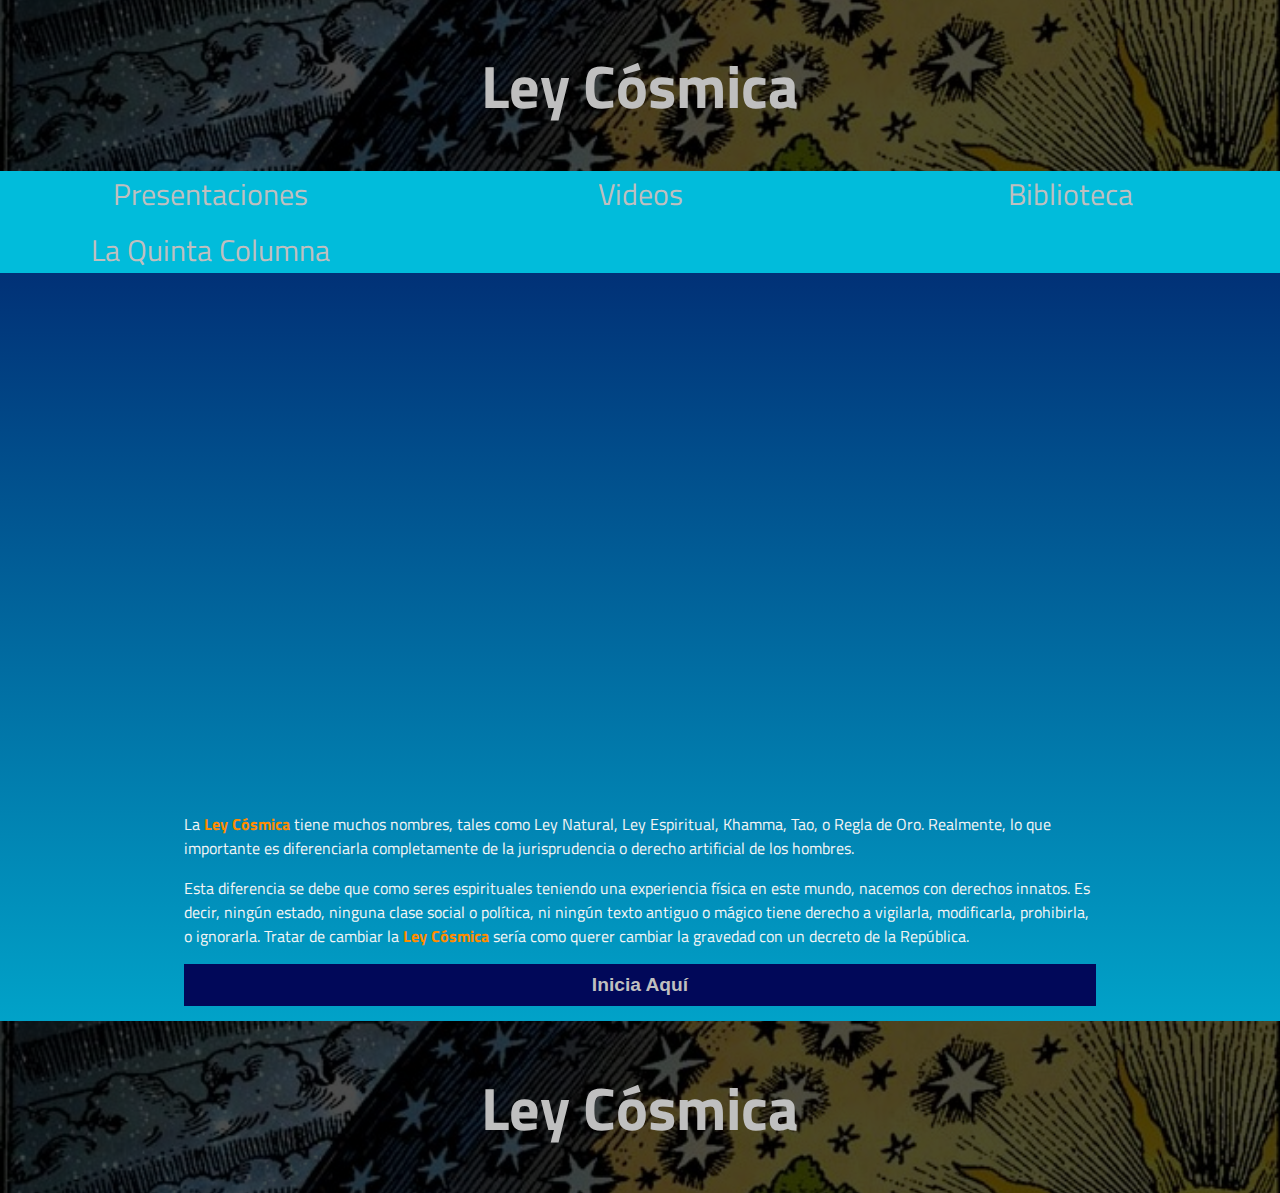
<file: index.html>
<!DOCTYPE html>
<html lang="en">

<head>
    <title>
        Inicio - Ley Cósmica - San José, Costa Rica
    </title>
    <meta charset="UTF-8">
    <link rel="stylesheet" href="styles.css">
    <link rel="icon" type="image/x-icon" href="images/ley-cosmica-favicon.ico">
    <link rel="preconnect" href="https://fonts.googleapis.com">
    <link rel="preconnect" href="https://fonts.gstatic.com" crossorigin>
    <link href="https://fonts.googleapis.com/css2?family=Titillium+Web:wght@200;400;700&display=swap" rel="stylesheet">
    <meta name="title" content="Inicio – Ley Cósmica – San José, Costa Rica">
    <meta name="description" content="La Ley Cósmica tiene muchos nombres, tales como Ley Natural, Ley Espiritual, Khamma, Tao, o Regla de Oro.">
    <meta name="keywords" content="Gobierno, Esclavitud, Ley Cósmica, Ley Natural, Ley Espiritual, Khamma, Tao, Regla De Oro, Seres Espirituales, Experiencia Física, Derechos Innatos, Control, Autoridad, Gubernare, Guberno, Birremes, Trirremes, Galeras, Remeros, Esclavos, Estado, Amo">
    <meta name="author" content="Liber Méndez">
</head>

<body>
    <div class="imageBox">
        <div class="blackBox">
            <h1>
                <a href="#">Ley Cósmica</a>
            </h1>
        </div>
    </div>
    <div class="navBar">
        <a href="articles.html">
            <div class="barBox">Presentaciones</div>
        </a>
        <a href="music.html">
            <div class="barBox">Videos</div>
        </a>
        <a href="library.html">
            <div class="barBox">Biblioteca</div>
        </a>
        <a href="https://www.laquintacolumna.net/" target="_blank">
            <div class="barBox">La Quinta Columna</div>
        </a>
    </div>
    <div id="mainContainer">
        <div id="introBox">
            <!-- <img id="introVideo" src="thumbnails/May-New-Intro.jpg" class="imageThumbnails" class="hiddenParagraph hiddenVideo"> -->
            <div id="introContent" class="hiddenVideo">
                <iframe class="videoIframe" src="https://www.youtube.com/embed/bibeR7ClsTU" title="YouTube video player" frameborder="0" allow="accelerometer; autoplay; clipboard-write; encrypted-media; gyroscope; picture-in-picture" allowfullscreen></iframe>
            </div>
            <p>
                La <strong>Ley Cósmica</strong> tiene muchos nombres, tales como Ley Natural, Ley Espiritual, Khamma, Tao, o Regla de Oro. Realmente, lo que importante es diferenciarla completamente de la jurisprudencia o derecho artificial de los hombres.
            </p>
            <p>
                Esta diferencia se debe que como seres espirituales teniendo una experiencia física en este mundo, nacemos con derechos innatos. Es decir, ningún estado, ninguna clase social o política, ni ningún texto antiguo o mágico tiene derecho a vigilarla, modificarla,
                prohibirla, o ignorarla. Tratar de cambiar la <strong>Ley Cósmica</strong> sería como querer cambiar la gravedad con un decreto de la República.
            </p>

            <a href="articles.html"><button id="introButton">Inicia Aquí</button></a>

        </div>
    </div>
    <div class="imageBox">
        <div class="blackBox">
            <h1>
                <a href="#">Ley Cósmica</a>
            </h1>
        </div>
    </div>

</body>
<script src="JS/jQuery-min.js"></script>
<script src="JS/code.js"></script>

</html>
</file>
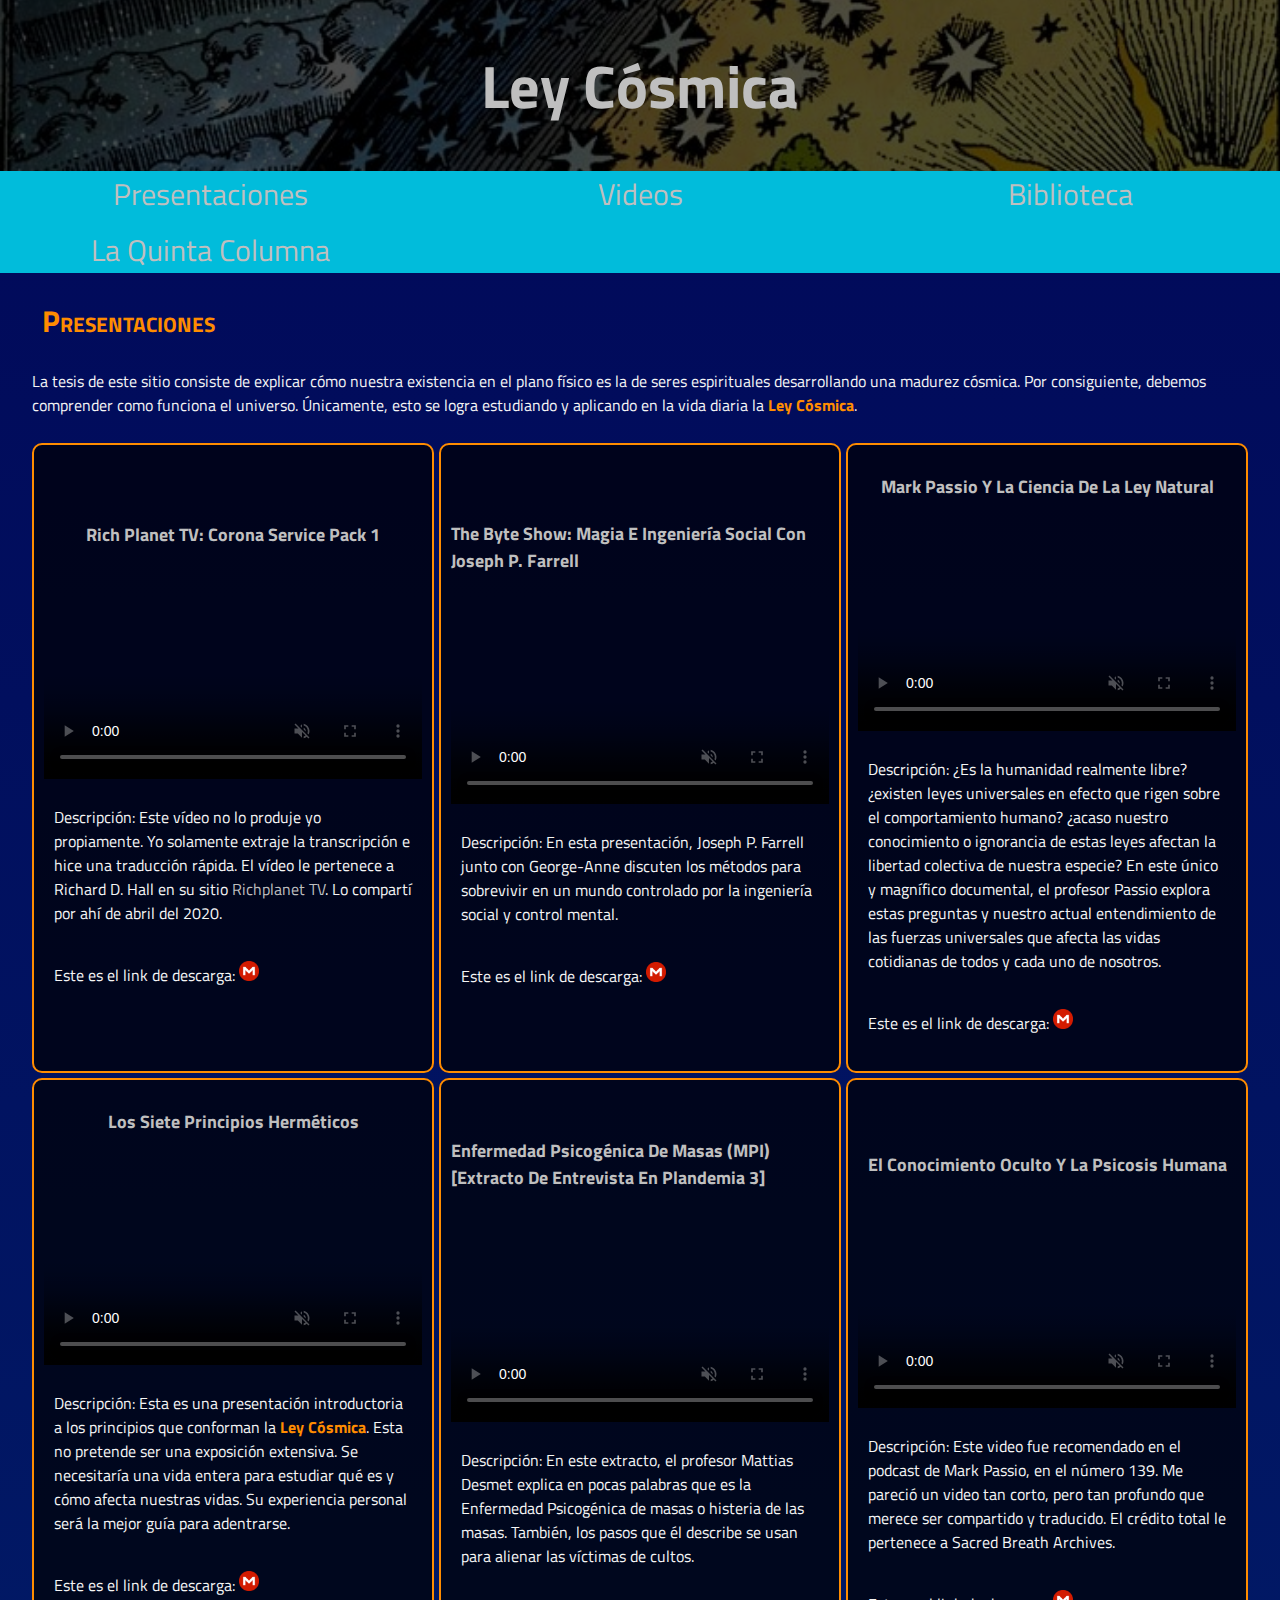
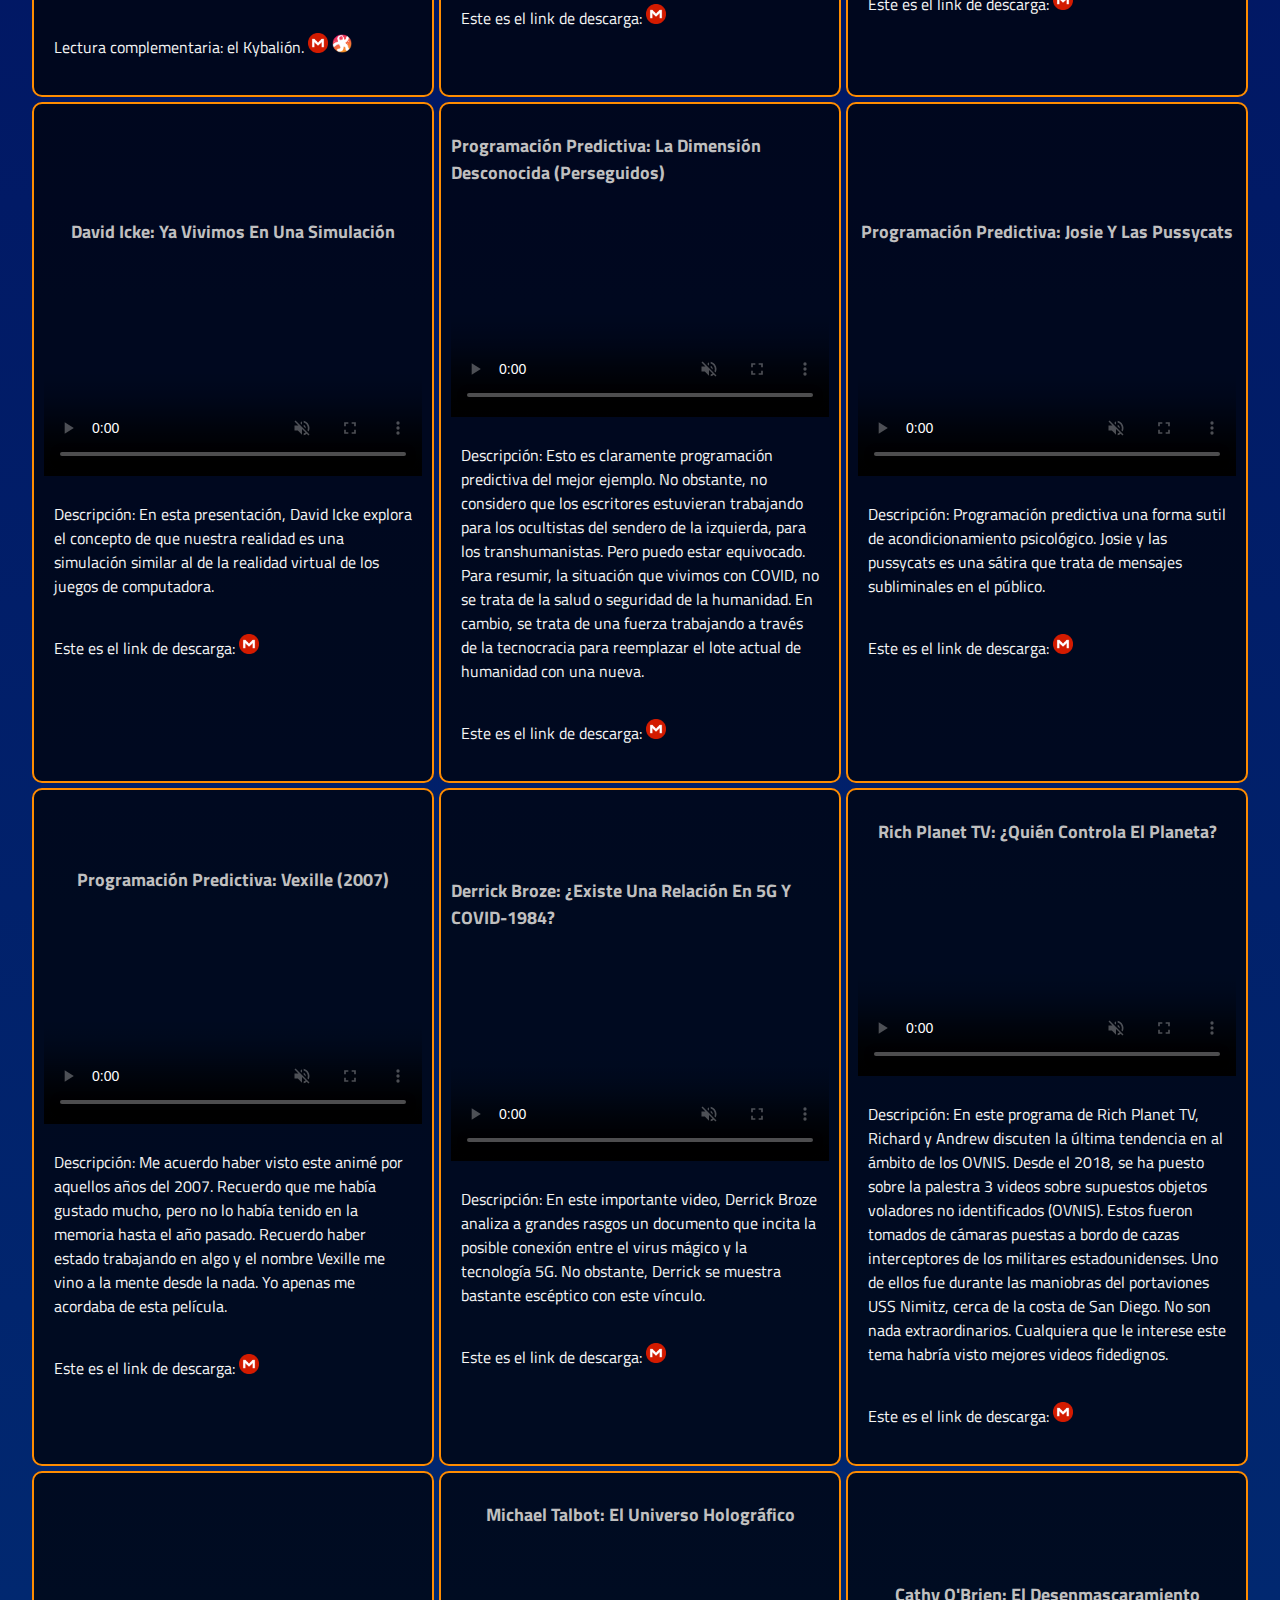
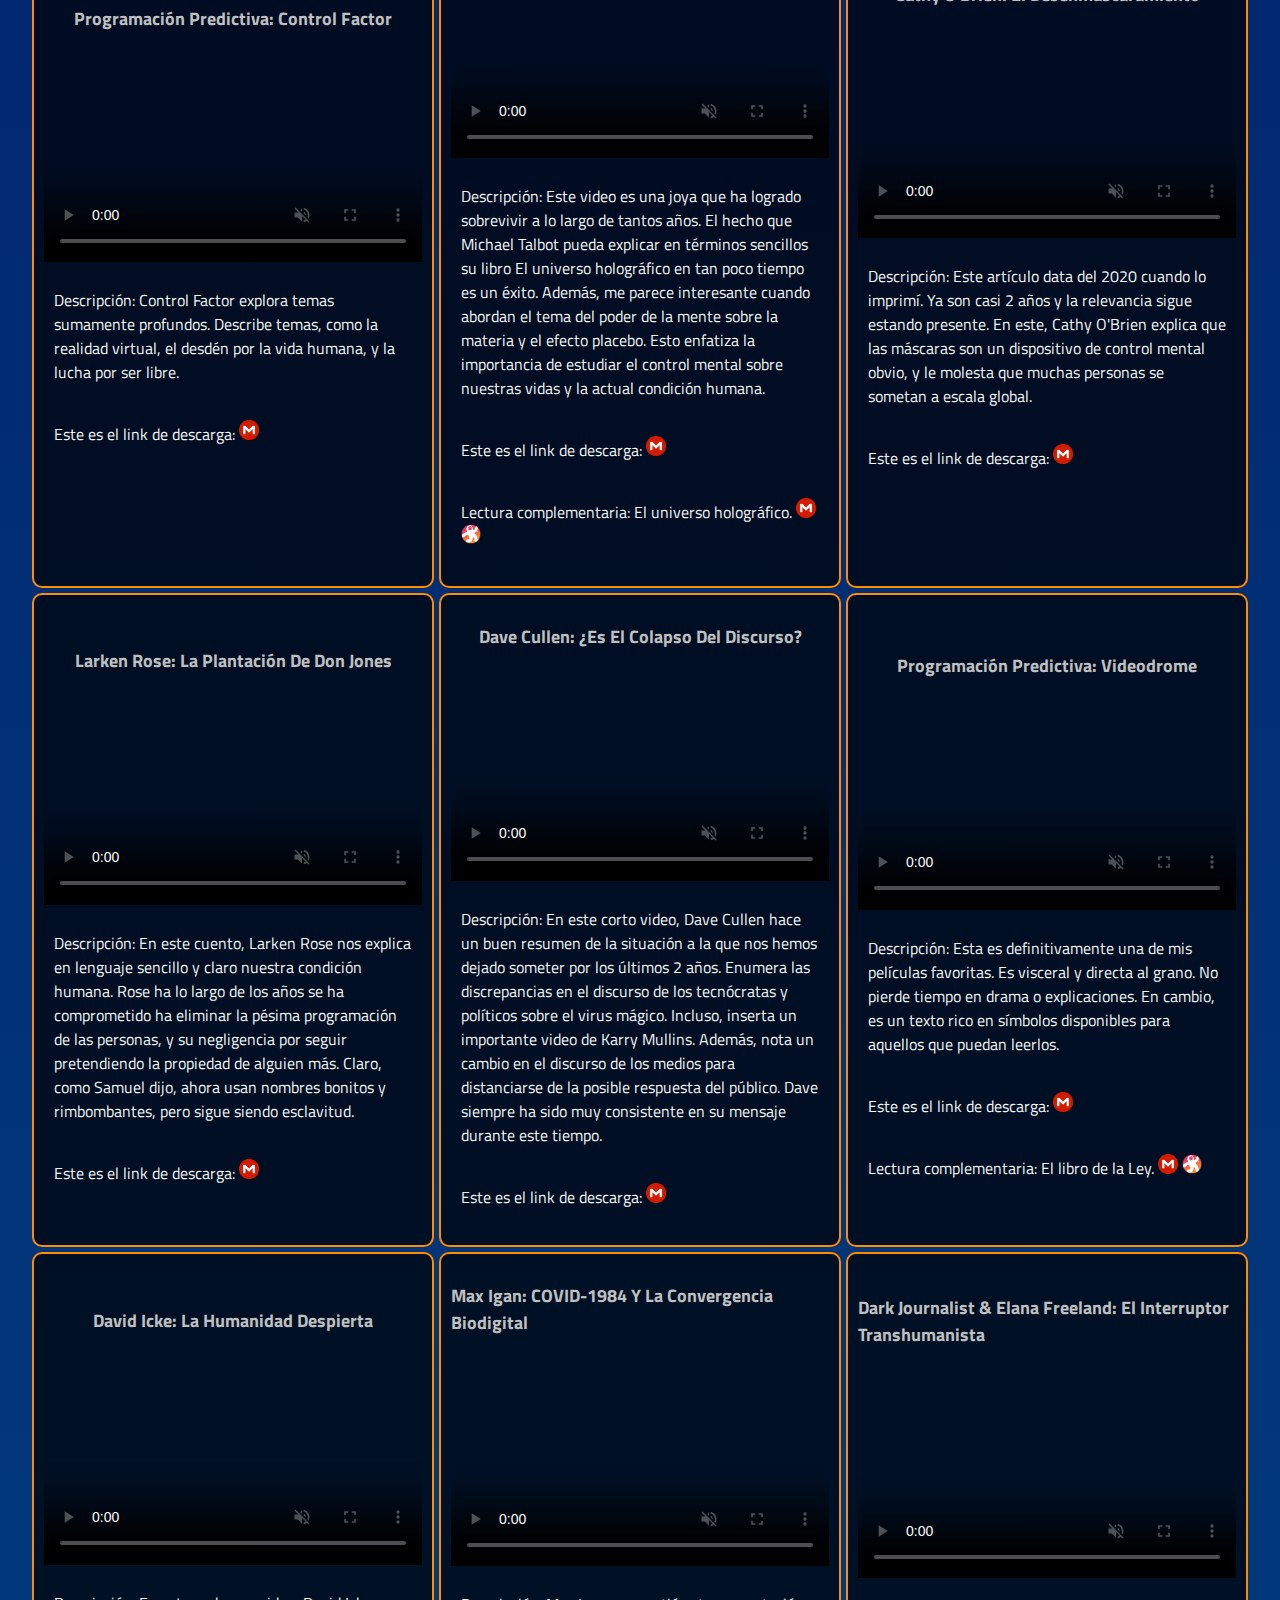
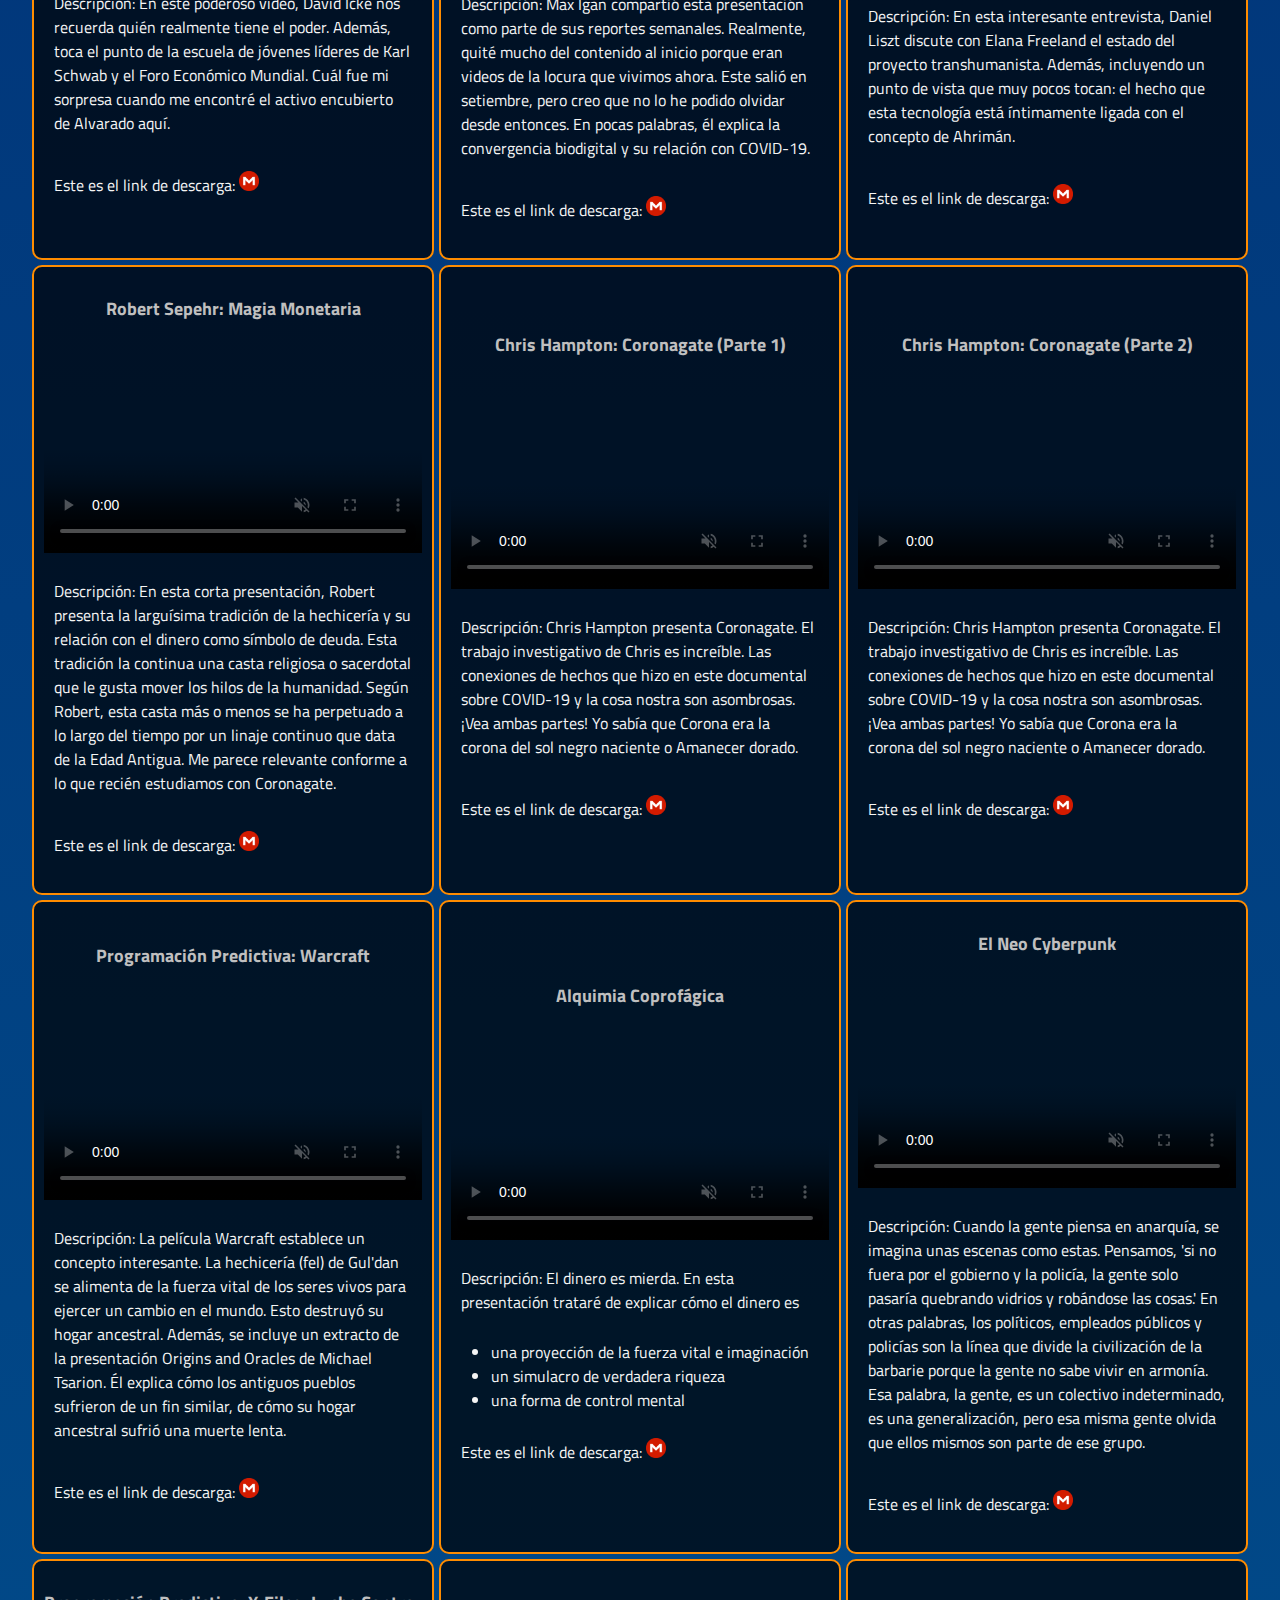
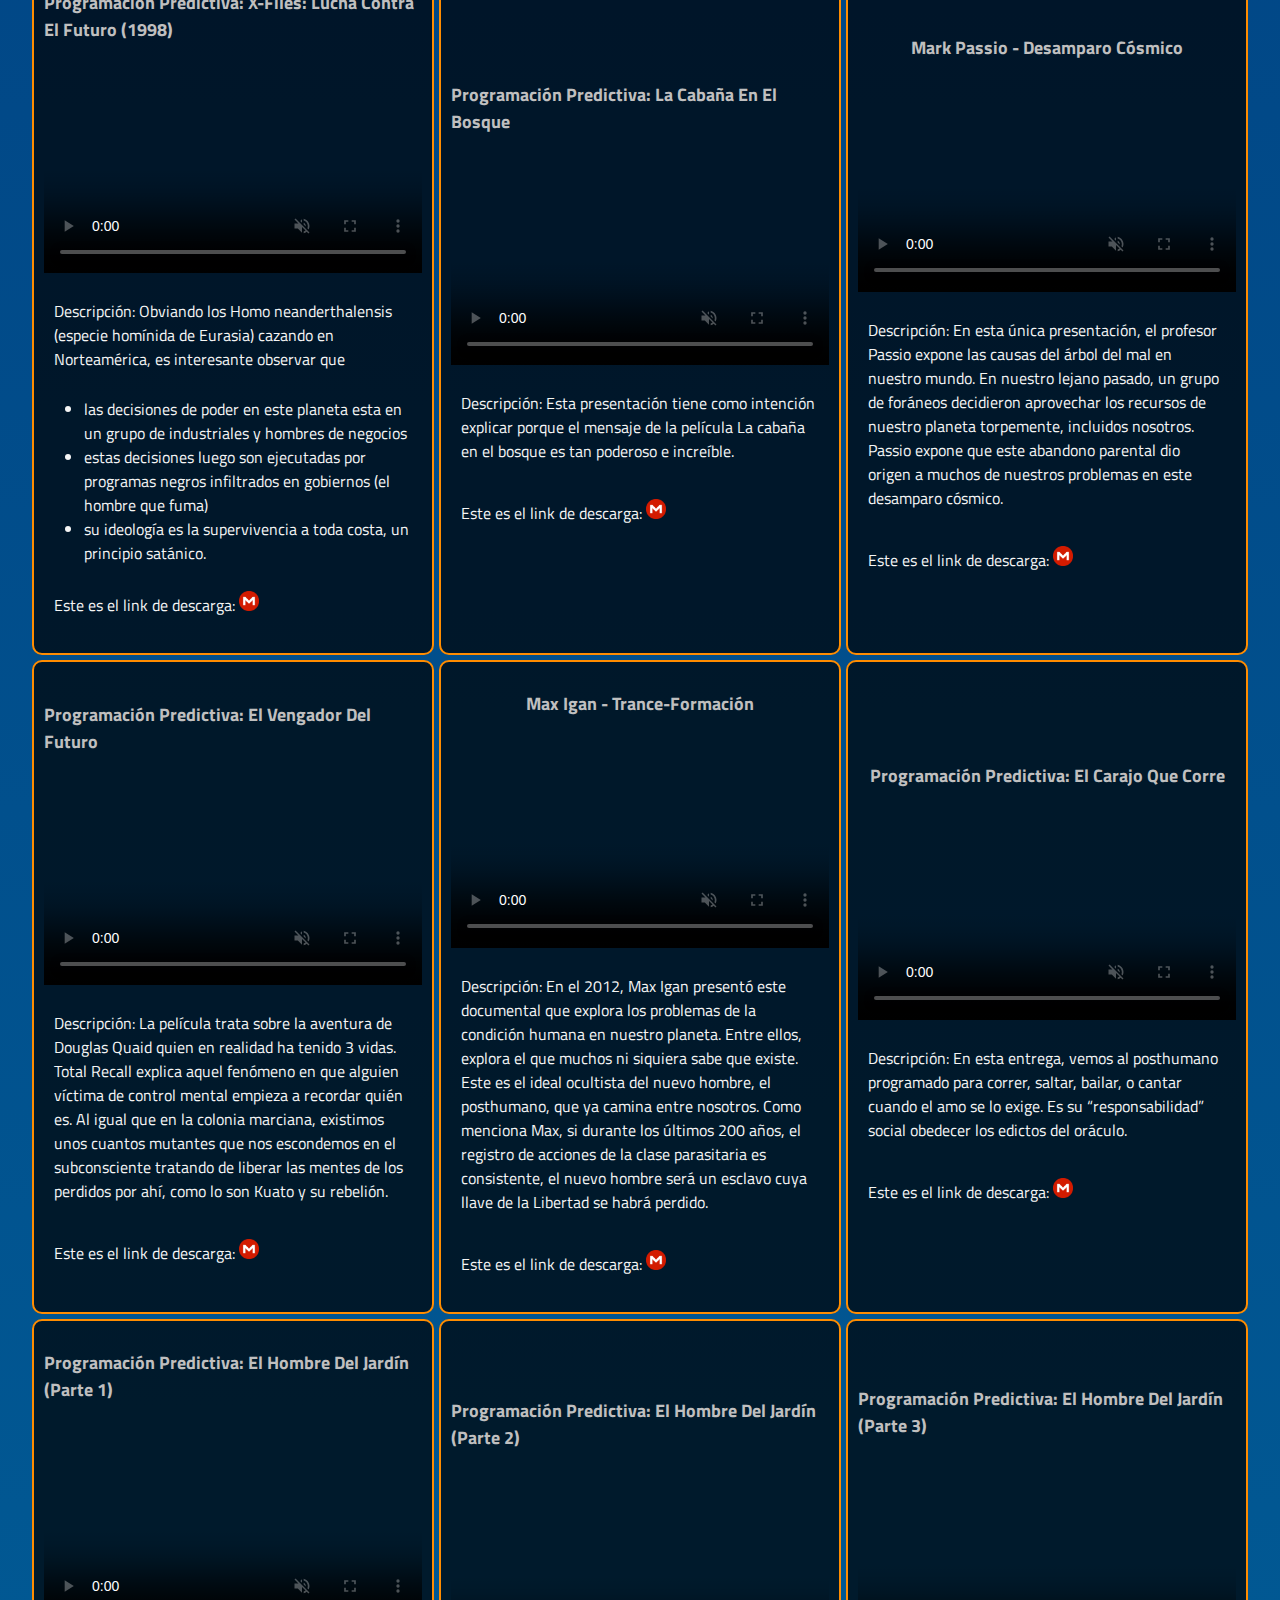
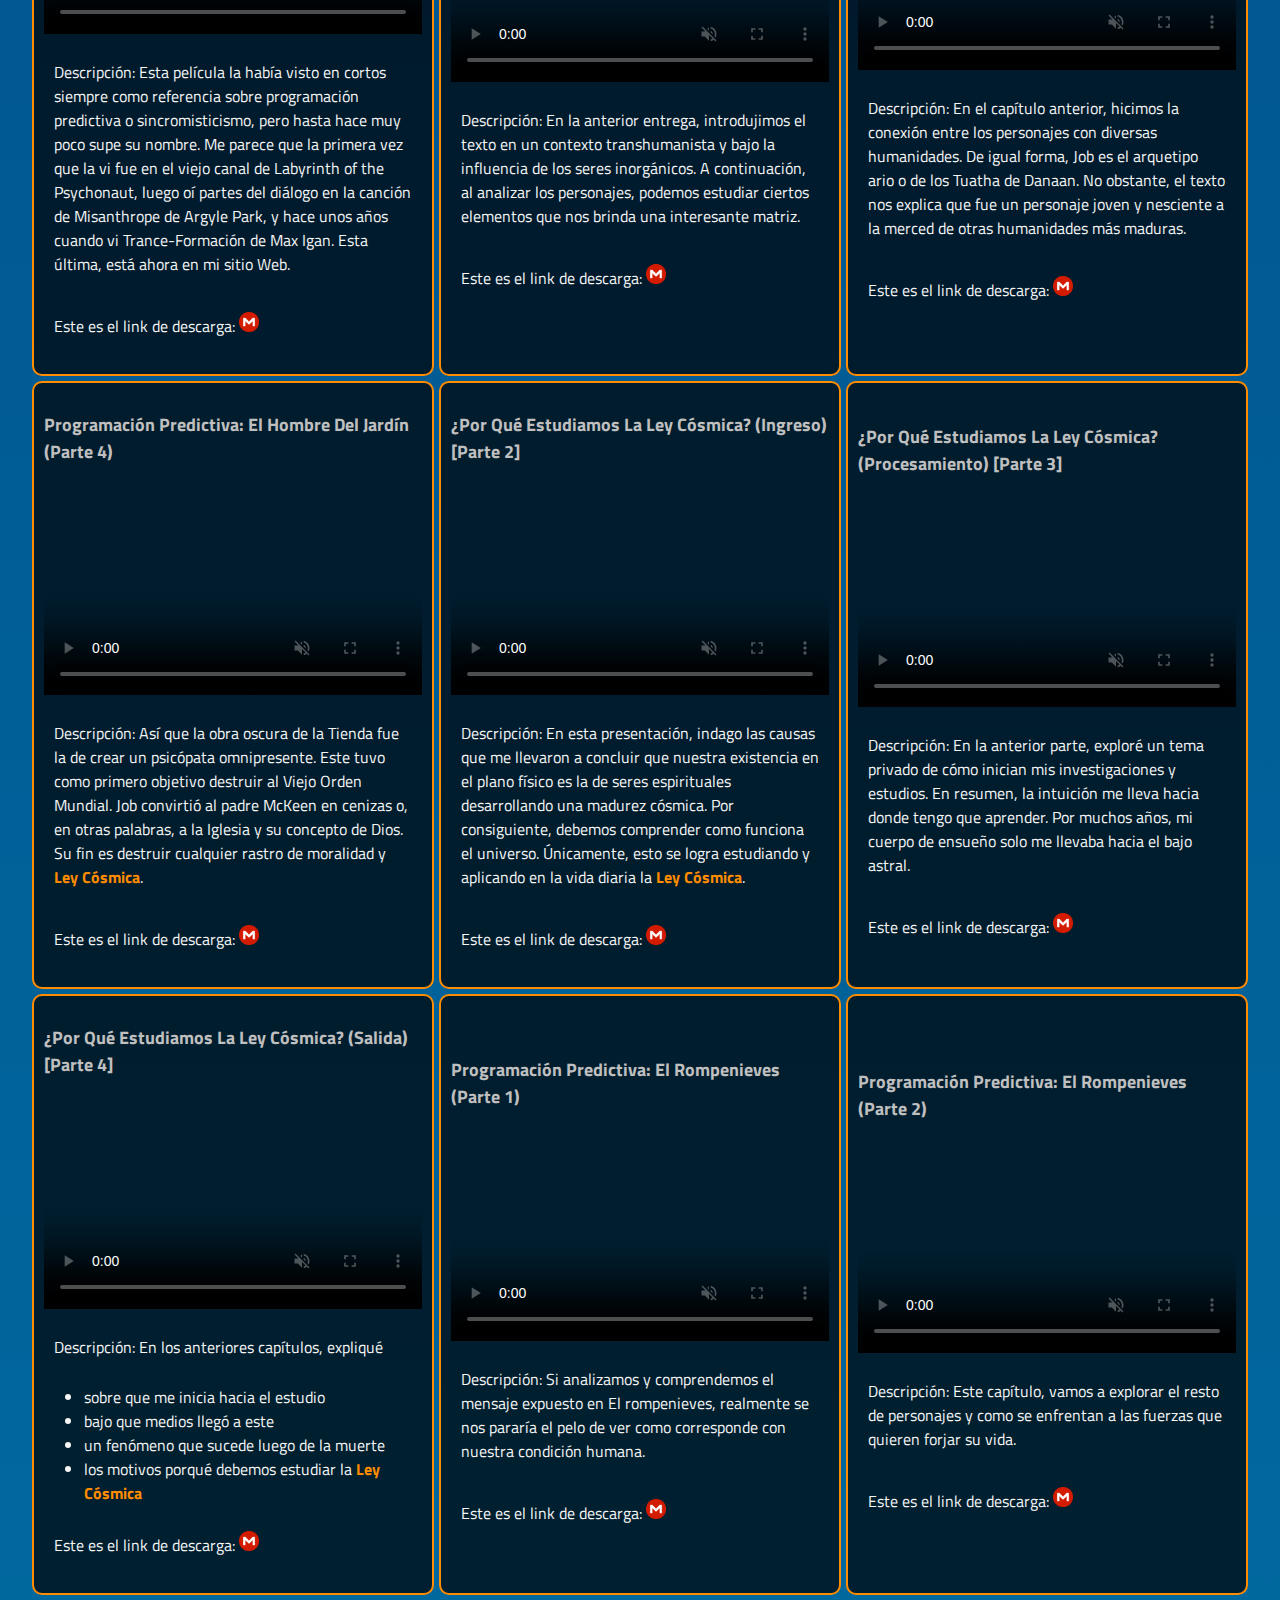
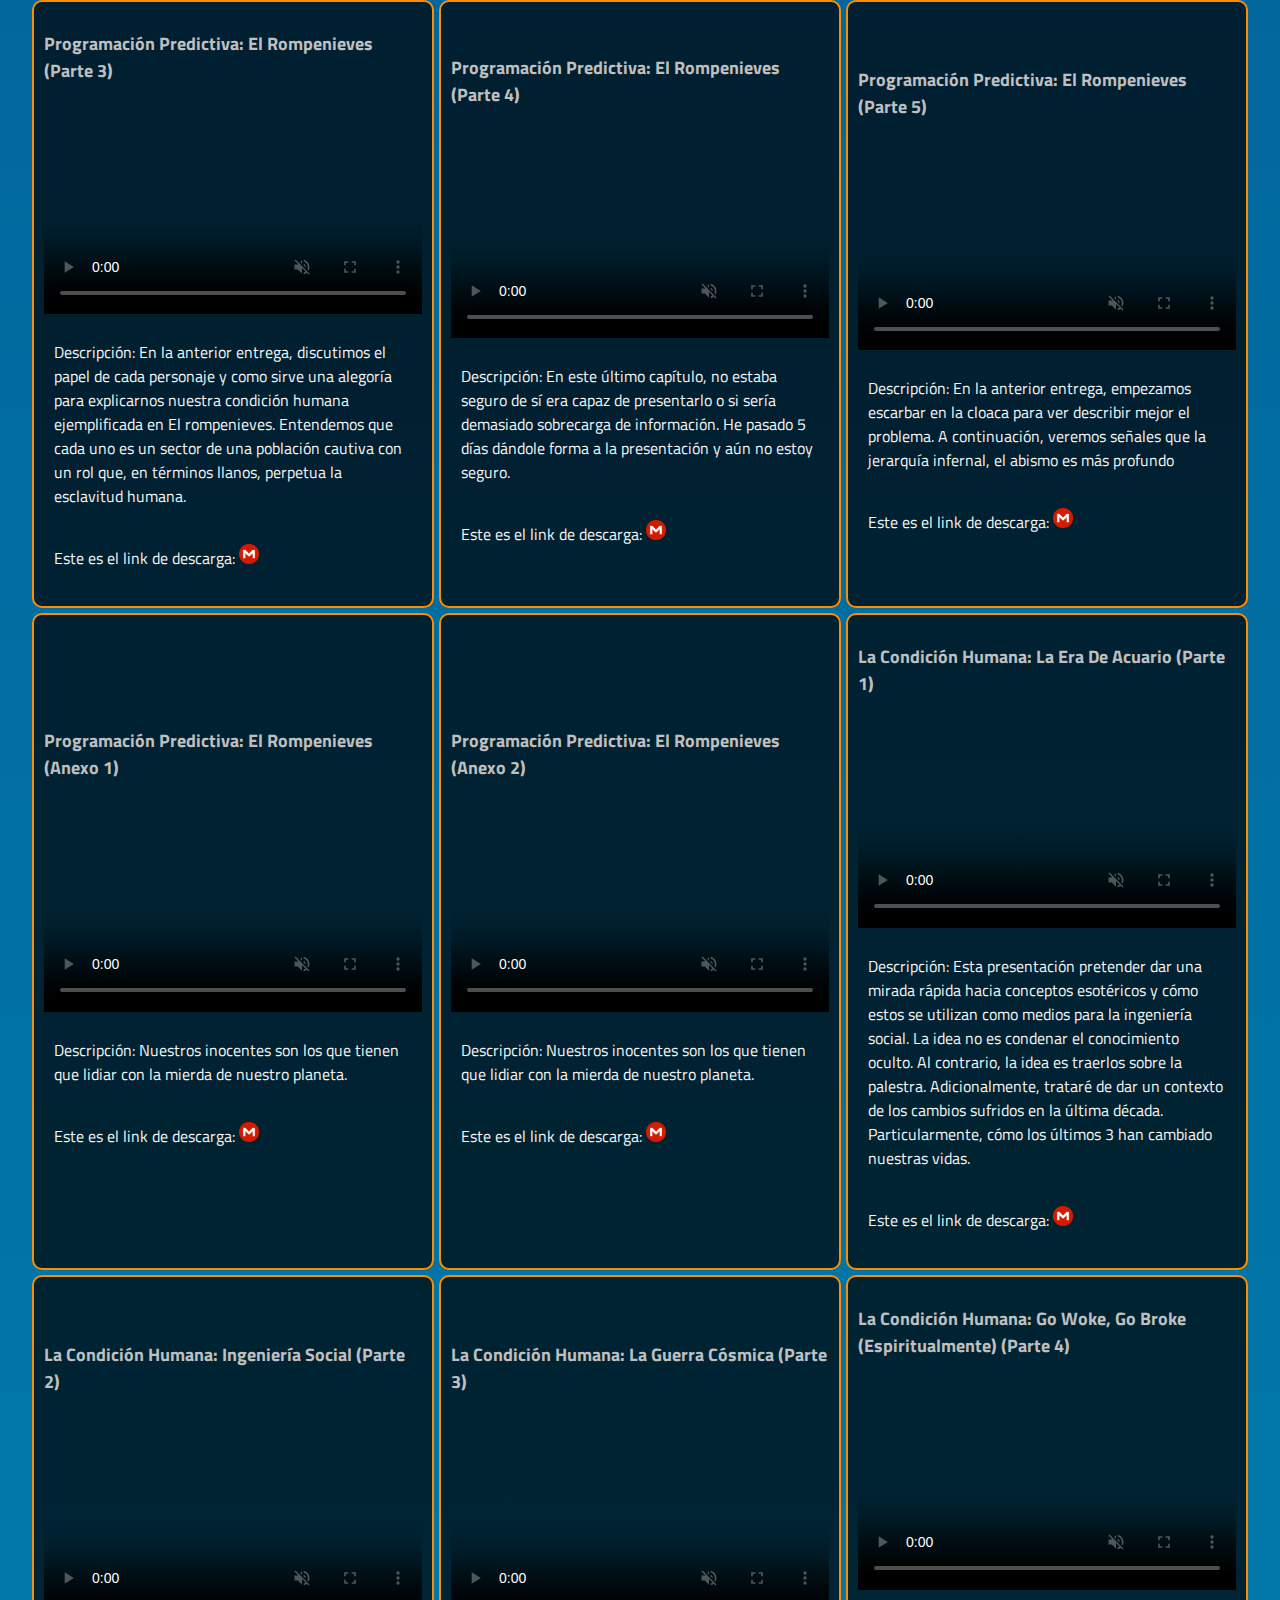
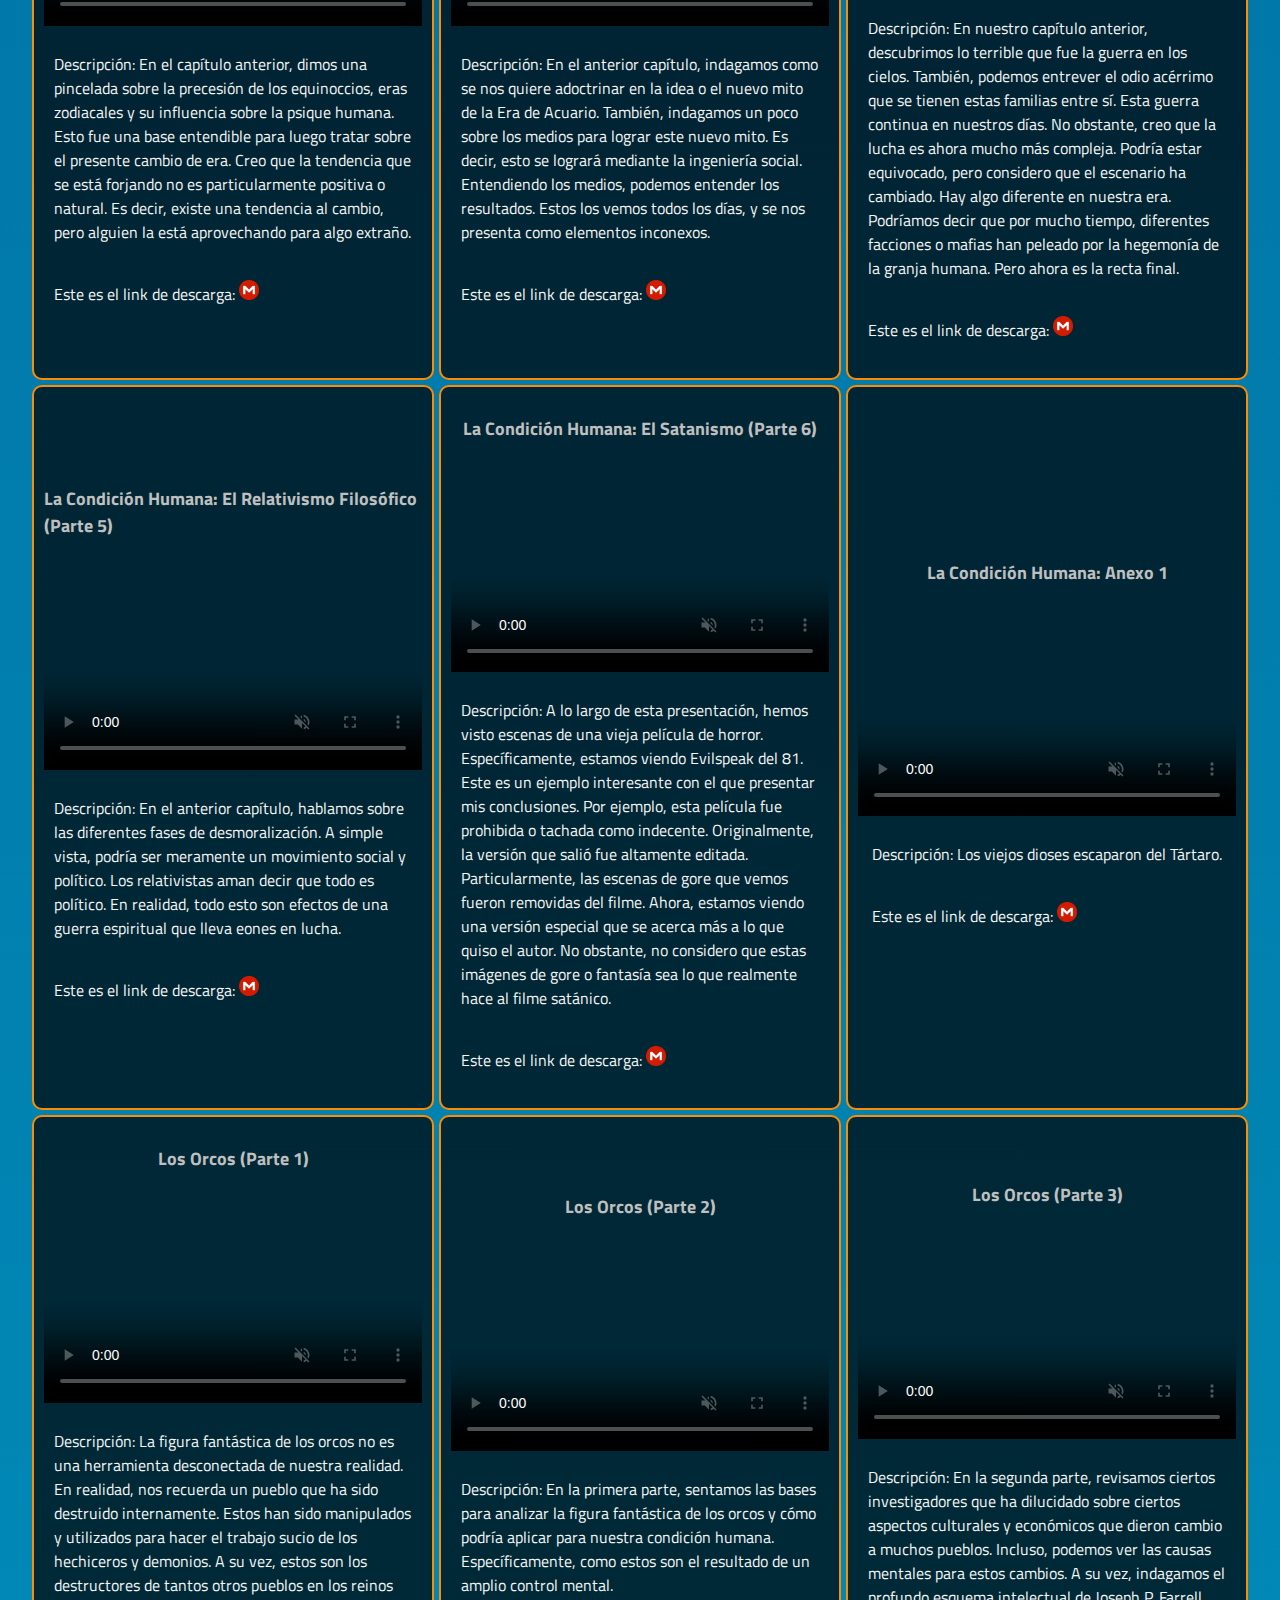
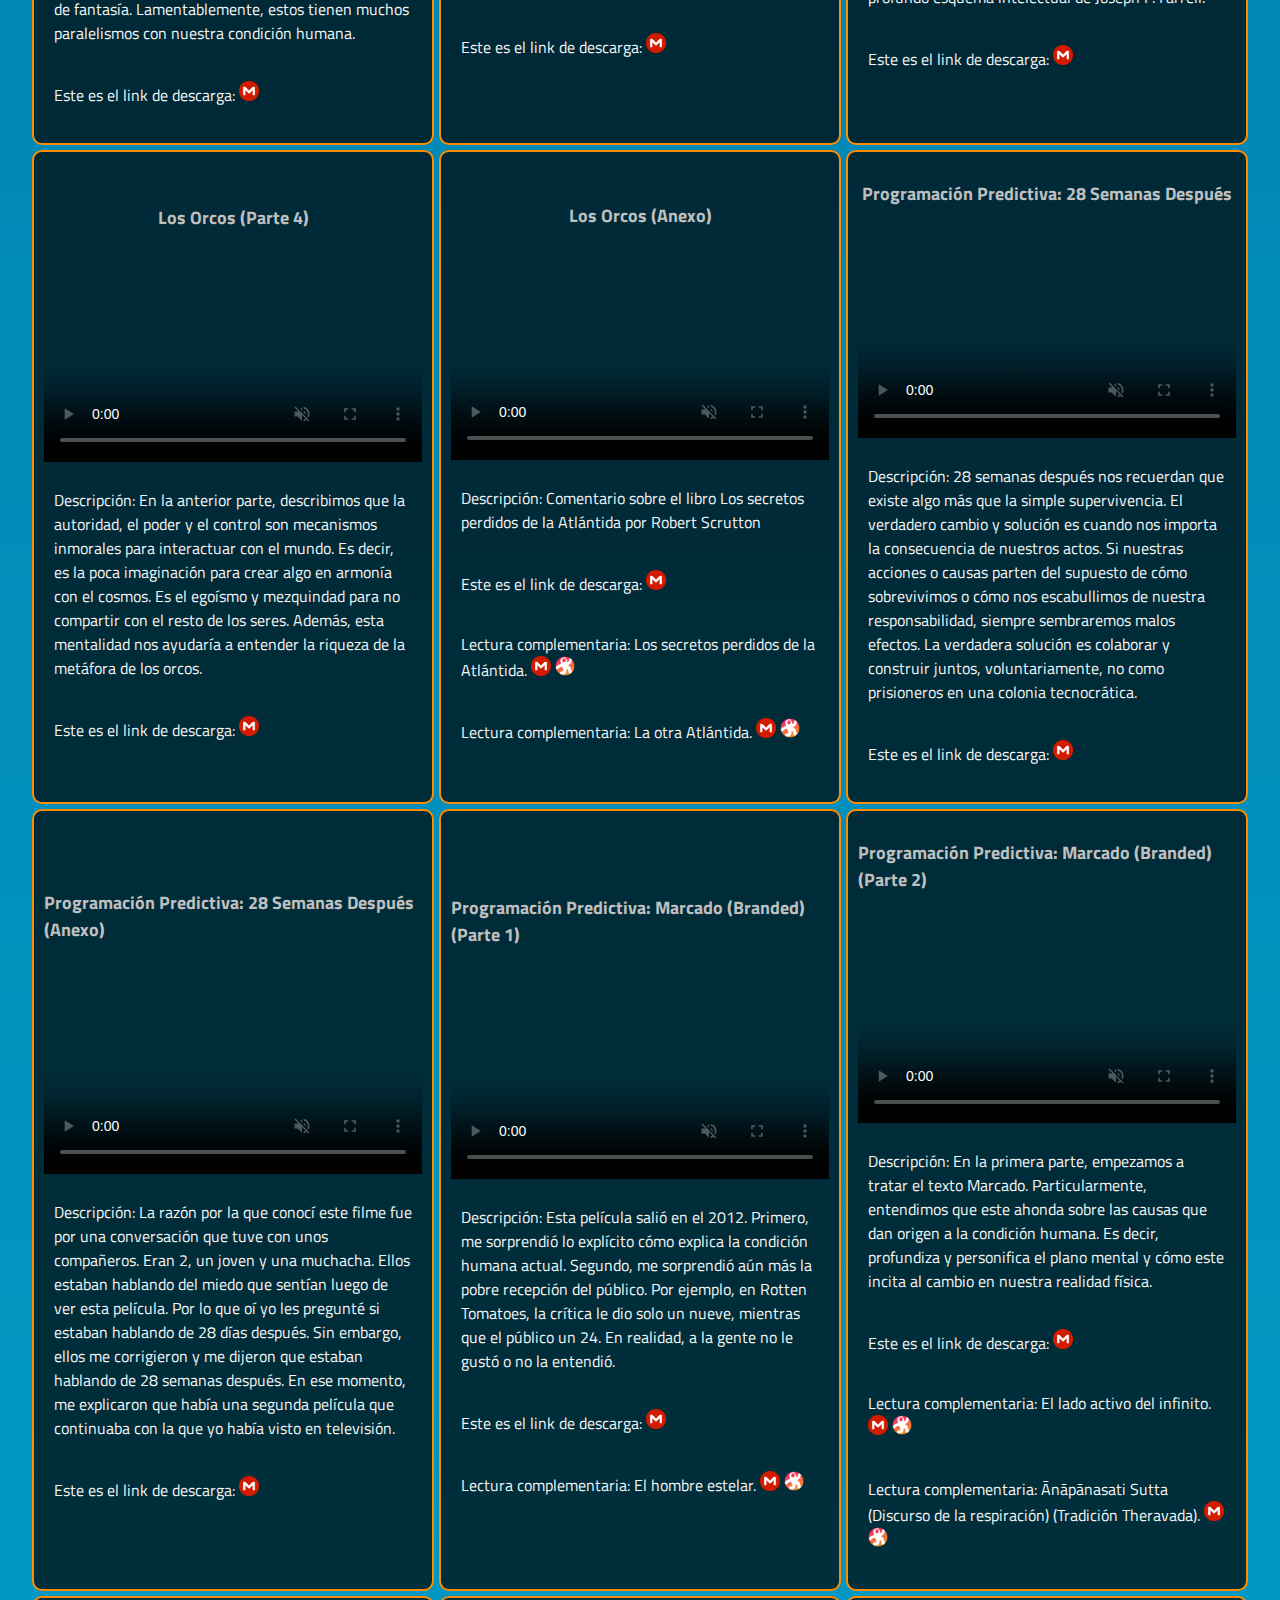
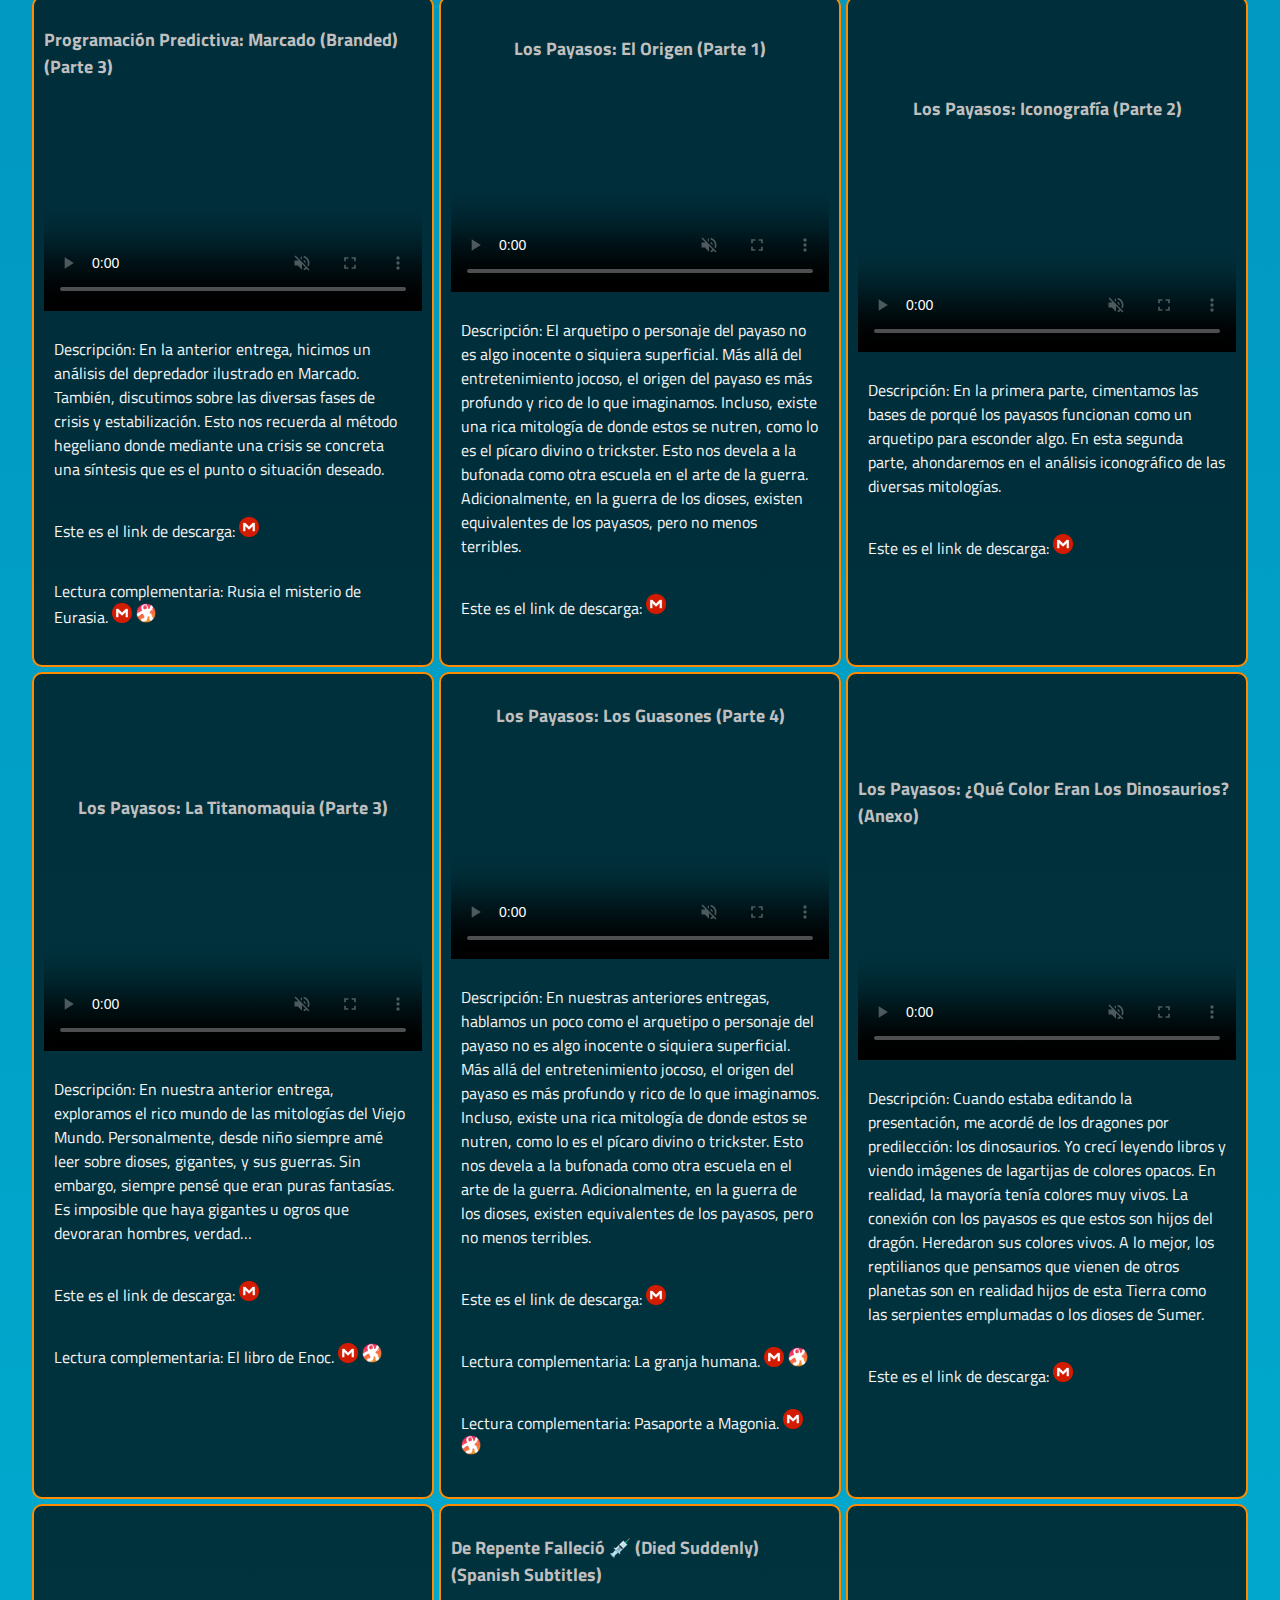
<file: articles.html>
<!DOCTYPE html>
<html lang="en">

<head>
    <title>
        Presentaciones - Ley Cósmica - San José, Costa Rica
    </title>
    <meta charset="UTF-8">
    <link rel="stylesheet" href="styles.css">
    <link rel="icon" type="image/x-icon" href="images/ley-cosmica-favicon.ico">
    <link rel="preconnect" href="https://fonts.googleapis.com">
    <link rel="preconnect" href="https://fonts.gstatic.com" crossorigin>
    <link href="https://fonts.googleapis.com/css2?family=Titillium+Web:wght@200;400;700&display=swap" rel="stylesheet">
    <meta name="title" content="Presentaciones – Ley Cósmica – San José, Costa Rica">
    <meta name="description" content="La tesis de este sitio consiste de explicar cómo nuestra existencia en el plano físico es la de seres espirituales desarrollando una madurez cósmica. Por consiguiente, debemos comprender como funciona el universo. Únicamente, esto se logra estudiando y aplicando en la vida diaria la Ley Cósmica.">
    <meta name="keywords" content="Gobierno, Esclavitud, Ley Cósmica, Ley Natural, Ley Espiritual, Khamma, Tao, Regla De Oro, Seres Espirituales, Experiencia Física, Derechos Innatos, Control, Autoridad, Gubernare, Guberno, Birremes, Trirremes, Galeras, Remeros, Esclavos, Estado, Amo">
    <meta name="author" content="Liber Méndez">
</head>

<body>
    <div class="imageBox">
        <div class="blackBox">
            <h1>
                <a href="index.html">Ley Cósmica</a>
            </h1>
            
        </div>
                  
    </div>
    <div class="navBar">
        <a href="articles.html">
            <div class="barBox">Presentaciones</div>
        </a>
        <a href="music.html">
            <div class="barBox">Videos</div>
        </a>
        <a href="library.html">
            <div class="barBox">Biblioteca</div>
        </a>
        <a href="https://www.laquintacolumna.net/" target="_blank">
            <div class="barBox">La Quinta Columna</div>
        </a>
        
    </div>
    <div id="mainContainer">
        <h2>Presentaciones</h2>
        <p>
            La tesis de este sitio consiste de explicar cómo nuestra existencia en el plano físico es la de seres espirituales desarrollando una madurez cósmica. Por consiguiente, debemos comprender como funciona el universo. Únicamente, esto se logra estudiando y aplicando en la vida diaria la <strong>Ley Cósmica</strong>.
        </p>
        <!-- <div class="floteBox">
            <a href="https://odysee.com/@liber_mendez:e" target="_blank"><img src="images/odysee-logo.png" class="logoThumbnail"></a>
            <a href="https://www.bitchute.com/channel/HJuOjyQHScsP/" target="_blank"><img src="images/bitchute-logo.png" class="logoThumbnail"></a>
            <a href="https://3speak.tv/user/leycosmica" target="_blank"><img src="images/3Speak.png" class="logoThumbnail"></a>
            <a href="https://www.youtube.com/channel/UCRA9SX7sgmPddCeCuV1uYmw" target="_blank"><img src="images/Youtube-Icon.png" class="logoThumbnail"></a>
        </div> -->
        <div id="articleGrid">
            <!--Quote Grid-->
            <!-- <div id="governmentSlaveryTitle" class="beautifulTitle">
                <div class="blackBox">
                    <h2>el gobierno es esclavitud</h2>
                </div>
            </div>
            <div id="freeBeingsTitle" class="beautifulTitle">
                <div class="blackBox">
                    <h2>todos los seres son libres</h2>
                </div>
            </div>
            <div id="fearIllusionTitle" class="beautifulTitle">
                <div class="blackBox">
                    <h2>el miedo es una ilusión</h2>
                </div>
            </div>
            <div id="allIsLoveTitle" class="beautifulTitle">
                <div class="blackBox">
                    <h2>todo es amor</h2>
                </div>
            </div>
            <div id="asAboveSoBelowTitle" class="beautifulTitle">
                <div class="blackBox">
                    <h2>hágase tu voluntad así en la tierra como en el cielo</h2>
                </div>
            </div>
            <div id="cosmicAdulthood" class="beautifulTitle">
                <div class="blackBox">
                    <h2>la adultez cósmica es la comprensión de la ley cósmica</h2>
                </div>
            </div>
            <div id="shySlavery" class="beautifulTitle">
                <div class="blackBox">
                    <h2>de timidez, viste la esclavitud</h2>
                </div>
            </div>
            <div id="cosmicaHarmony" class="beautifulTitle">
                <div class="blackBox">
                    <h2>prosperidad en armonía será</h2>
                </div>
            </div> -->

            <!-- Video Grid -->

            <div id="coronaXP" class="articleBox">
                <h3>Rich Planet TV: Corona Service Pack 1</h3>
                <div class="hiddenVideo">
                    <video class="videoIframe" controls muted poster="https://pixeldrain.com/api/file/N8WXcfoJ">
                        <source src="https://pixeldrain.com/api/file/cqKQAD2F">
                    </video>
                </div>
                <div>
                    <p>
                        Descripción: Este vídeo no lo produje yo propiamente. Yo solamente extraje la transcripción e hice una traducción rápida. El vídeo le pertenece a Richard D. Hall en su sitio <a href="https://www.richplanet.net/" target="_blank">Richplanet TV</a>. Lo compartí por ahí de abril del 2020.
                    </p>
                    <p>
                        Este es el link de descarga: <a href="https://mega.nz/file/GmRFUS7b#ilxAApv3cyQ4D5pdtaahdeMG0DqVVOpquQ5X3hyQDNk" target="_blank"><img src="images/Mega-small.png" class="logoThumbnail"></a>
                    </p>
                </div>
            </div>

            <div id="byteShowFarrell" class="articleBox">
                <h3>The Byte Show: Magia e ingeniería social con Joseph P. Farrell</h3>
                <div class="hiddenVideo">
                    <video class="videoIframe" controls muted poster="https://pixeldrain.com/api/file/LYKaX8Gc">
                        <source src="https://pixeldrain.com/api/file/g1ZNrgHm">
                    </video>
                </div>
                <div>
                    <p>
                        Descripción: En esta presentación, Joseph P. Farrell junto con George-Anne discuten los métodos para sobrevivir en un mundo controlado por la ingeniería social y control mental.
                    </p>
                    <p>
                        Este es el link de descarga: <a href="https://mega.nz/file/PmZDHYLC#wraefx-rTRs85kx_l2HJ57FEzKzI9qmgciFqPqcOi3A" target="_blank"><img src="images/Mega-small.png" class="logoThumbnail"></a>
                    </p>
                </div>
            </div>

            <div id="cienciaNatural" class="articleBox">
                <h3>Mark Passio y la ciencia de la Ley Natural</h3>
                <div class="hiddenVideo">
                    <video class="videoIframe" controls muted poster="https://pixeldrain.com/api/file/1Ky2XDQr">
                        <source src="https://pixeldrain.com/api/file/QTts8axj">
                    </video>
                </div>
                <div>
                    <p>
                        Descripción: ¿Es la humanidad realmente libre? ¿existen leyes universales en efecto que rigen sobre el comportamiento humano? ¿acaso nuestro conocimiento o ignorancia de estas leyes afectan la libertad colectiva de nuestra especie? En este único y magnífico documental, el profesor Passio explora estas preguntas y nuestro actual entendimiento de las fuerzas universales que afecta las vidas cotidianas de todos y cada uno de nosotros.
                    </p>
                    <p>
                        Este es el link de descarga: <a href="https://mega.nz/file/6q5wiZYL#nTcInxpnPe1hZk7Ur4k6PeyyOpXx-vrUINJYtvqpvmo" target="_blank"><img src="images/Mega-small.png" class="logoThumbnail"></a>
                    </p>
                </div>
            </div>

            <div id="sietePrincipia" class="articleBox">
                <h3>Los siete principios herméticos</h3>
                <div class="hiddenVideo">
                    <video class="videoIframe" controls muted poster="https://pixeldrain.com/api/file/kjBJoEG5">
                        <source src="https://pixeldrain.com/api/file/J27c17nF">
                    </video>
                </div>
                <div>
                    <p>
                        Descripción: Esta es una presentación introductoria a los principios que conforman la <strong>Ley Cósmica</strong>. Esta no pretende ser una exposición extensiva. Se necesitaría una vida entera para estudiar qué es y cómo afecta nuestras vidas. Su experiencia personal será la mejor guía para adentrarse.
                    </p>
                    <p>
                        Este es el link de descarga: <a href="https://mega.nz/file/CmgFyDoI#_GmwN8BM5dv2ixfIXDVX0FLTtvyThUtuxCNhLShiOAg" target="_blank"><img src="images/Mega-small.png" class="logoThumbnail"></a>
                    </p>
                    <p>
                        Lectura complementaria: el Kybalión. <a href="https://mega.nz/file/TuIWHQbb#MiG6eYVqrsW0I4o-LRaDMzNeIZgxRe8HypSD1nLDY5k" target="_blank"><img src="images/Mega-small.png" class="logoThumbnail"></a> <a href="https://open.lbry.com/@liber_mendez:e/Kybalion:2" target="_blank"><img src="images/odysee-logo.png" class="logoThumbnail"></a>
                    </p>
                </div>
            </div>

            <div id="massFormation" class="articleBox">
                <h3>Enfermedad Psicogénica de masas (MPI) [Extracto de Entrevista en Plandemia 3]</h3>
                <div class="hiddenVideo">
                    <video class="videoIframe" controls muted poster="https://pixeldrain.com/api/file/TYDx5vnn">
                        <source src="https://pixeldrain.com/api/file/6pcNevHg">
                    </video>
                </div>
                <div>
                    <p>
                        Descripción: En este extracto, el profesor Mattias Desmet explica en pocas palabras que es la Enfermedad Psicogénica de masas o histeria de las masas. También, los pasos que él describe se usan para alienar las víctimas de cultos.
                    </p>
                    <p>
                        Este es el link de descarga: <a href="https://mega.nz/file/Ku5kyYBT#bbLTOdvrvg6ft8_DViiqz-_iGRGfPShMbXCEGs3chmU" target="_blank"><img src="images/Mega-small.png" class="logoThumbnail"></a>
                    </p>
                </div>
            </div>

            <div id="conocimientoPsicosis" class="articleBox">
                <h3>el conocimiento oculto y la psicosis humana</h3>
                <div class="hiddenVideo">
                    <video class="videoIframe" controls muted poster="https://pixeldrain.com/api/file/E7AsVb7D">
                        <source src="https://pixeldrain.com/api/file/SjUDLVWB">
                    </video>
                </div>
                <div>
                    <p>
                        Descripción: Este video fue recomendado en el podcast de Mark Passio, en el número 139. Me pareció un video tan corto, pero tan profundo que merece ser compartido y traducido. El crédito total le pertenece a Sacred Breath Archives.
                    </p>
                    <p>
                        Este es el link de descarga: <a href="https://mega.nz/file/KjQEQSzb#hAcJhAJm_WQBNqS66zZBRFg91y_WRMub1jVZ91fi0WM" target="_blank"><img src="images/Mega-small.png" class="logoThumbnail"></a>
                    </p>
                </div>
            </div>
                        
            <div id="ickeSimulacion" class="articleBox">
                <h3>David Icke: ya vivimos en una simulación</h3>
                <div class="hiddenVideo">
                    <video class="videoIframe" controls muted poster="https://pixeldrain.com/api/file/PDXwqmH7">
                        <source src="https://pixeldrain.com/api/file/AdixxWS4">
                    </video>
                </div>
                <div>
                    <p>
                        Descripción: En esta presentación, David Icke explora el concepto de que nuestra realidad es una simulación similar al de la realidad virtual de los juegos de computadora.
                    </p>
                    <p>
                        Este es el link de descarga: <a href="https://mega.nz/file/KrRE1boT#VJxCsBYcQL6NbGXBwSgqXMHjBUbDrXNKyzMpogJ_btk" target="_blank"><img src="images/Mega-small.png" class="logoThumbnail"></a>
                    </p>
                </div>
            </div>

            <div id="twilightPerseguidos" class="articleBox">
                <h3>Programación predictiva: la dimensión desconocida (perseguidos)</h3>
                <div class="hiddenVideo">
                    <video class="videoIframe" controls muted poster="https://pixeldrain.com/api/file/JspgzzWj">
                        <source src="https://pixeldrain.com/api/file/ZBSVj99D">
                    </video>
                </div>
                <div>
                    <p>
                        Descripción: Esto es claramente programación predictiva del mejor ejemplo. No obstante, no considero que los escritores estuvieran trabajando para los ocultistas del sendero de la izquierda, para los transhumanistas. Pero puedo estar equivocado. Para resumir, la situación que vivimos con COVID, no se trata de la salud o seguridad de la humanidad. En cambio, se trata de una fuerza trabajando a través de la tecnocracia para reemplazar el lote actual de humanidad con una nueva.
                    </p>
                    <p>
                        Este es el link de descarga: <a href="https://mega.nz/file/qvphURZb#2VLBYZqbqcfoIEROMYDyvxWf3WeZcqn4pUHBGK4wvvI " target="_blank"><img src="images/Mega-small.png" class="logoThumbnail"></a>
                    </p>
                    
                </div>
            </div>

            <div id="josiePussycats" class="articleBox">
                <h3>Programación predictiva: Josie y las pussycats</h3>
                <div class="hiddenVideo">
                    <video class="videoIframe" controls muted poster="https://pixeldrain.com/u/FtTbRwmk?embed">
                        <source src="https://pixeldrain.com/api/file/BxRs5jDC">
                    </video>
                </div>
                <div>
                    <p>
                        Descripción: Programación predictiva una forma sutil de acondicionamiento psicológico. Josie y las pussycats es una sátira que trata de mensajes subliminales en el público.
                    </p>
                    <p>
                        Este es el link de descarga: <a href="https://mega.nz/file/v6RhmThB#cXcjSjn7mKfx8kHQ8OLDvQLf_Plt9u7Ge7YfOlznSjc" target="_blank"><img src="images/Mega-small.png" class="logoThumbnail"></a>
                    </p>
                    
                </div>
            </div>

            <div id="vexille" class="articleBox">
                <h3>Programación predictiva: vexille (2007)</h3>
                <div class="hiddenVideo">
                    <video class="videoIframe" controls muted poster="https://pixeldrain.com/api/file/1tPntH6q">
                        <source src="https://pixeldrain.com/api/file/8sRAxLwB">
                    </video>
                </div>
                <div>
                    <p>
                        Descripción: Me acuerdo haber visto este animé por aquellos años del 2007. Recuerdo que me había gustado mucho, pero no lo había tenido en la memoria hasta el año pasado. Recuerdo haber estado trabajando en algo y el nombre Vexille me vino a la mente desde la nada. Yo apenas me acordaba de esta película.
                    </p>
                    <p>
                        Este es el link de descarga: <a href="https://mega.nz/file/73IQ3TgA#JZdV2h9c3WJnDjEfm-On5ffJmyrIQv9rBvmeBf8uA8Q" target="_blank"><img src="images/Mega-small.png" class="logoThumbnail"></a>
                    </p>
                    
                </div>
            </div>

            <div id="derrickCOVID5G" class="articleBox">
                <h3>Derrick Broze: ¿existe una relación en 5G y COVID-1984?</h3>
                <div class="hiddenVideo">
                    <video class="videoIframe" controls muted poster="https://pixeldrain.com/api/file/gfmWg4bp">
                        <source src="https://pixeldrain.com/api/file/WxddLeGH">
                    </video>
                </div>
                <div>
                    <p>
                        Descripción: En este importante video, Derrick Broze analiza a grandes rasgos un documento que incita la posible conexión entre el virus mágico y la tecnología 5G. No obstante, Derrick se muestra bastante escéptico con este vínculo.
                    </p>
                    <p>
                        Este es el link de descarga: <a href="https://mega.nz/file/bzAWUBYJ#FHp-Nrd9rNy5lYMOf0d6-BUaDn5hFXsI-m_mXrp0OK0" target="_blank"><img src="images/Mega-small.png" class="logoThumbnail"></a>
                    </p>
                    
                </div>
            </div>

            <div id="richTVUFOControl" class="articleBox">
                <h3>Rich Planet TV: ¿Quién controla el planeta?</h3>
                <div class="hiddenVideo">
                    <video class="videoIframe" controls muted poster="https://pixeldrain.com/api/file/HuyjGpQB">
                        <source src="https://pixeldrain.com/api/file/PewkhRdj">
                    </video>
                </div>
                <div>
                    <p>
                        Descripción: En este programa de Rich Planet TV, Richard y Andrew discuten la última tendencia en al ámbito de los OVNIS. Desde el 2018, se ha puesto sobre la palestra 3 videos sobre supuestos objetos voladores no identificados (OVNIS). Estos fueron tomados de cámaras puestas a bordo de cazas interceptores de los militares estadounidenses. Uno de ellos fue durante las maniobras del portaviones USS Nimitz, cerca de la costa de San Diego. No son nada extraordinarios. Cualquiera que le interese este tema habría visto mejores videos fidedignos.
                    </p>
                    <p>
                        Este es el link de descarga: <a href="https://mega.nz/file/y7oQ3Toa#n8rnMkOksgpsp6LFN-iTD5pFafMryUJHaidpm5V4UZQ" target="_blank"><img src="images/Mega-small.png" class="logoThumbnail"></a>
                    </p>
                    
                </div>
            </div>

            <div id="controlFactor" class="articleBox">
                <h3>Programación predictiva: Control Factor</h3>
                <div class="hiddenVideo">
                    <video class="videoIframe" controls muted poster="https://pixeldrain.com/api/file/8MytFENo">
                        <source src="https://pixeldrain.com/api/file/F6su49UB">
                    </video>
                </div>
                <div>
                    <p>
                        Descripción: Control Factor explora temas sumamente profundos. Describe temas, como la realidad virtual, el desdén por la vida humana, y la lucha por ser libre.
                    </p>
                    <p>
                        Este es el link de descarga: <a href="https://mega.nz/file/3mIRCahS#N7VoeD3A9ztDdLFBDiWo-gSGAEuKFRwkUCd5HsFBzzc" target="_blank"><img src="images/Mega-small.png" class="logoThumbnail"></a>
                    </p>
                </div>
            </div>

            <div id="talbotHologram" class="articleBox">
                <h3>Michael Talbot: el universo holográfico</h3>
                <div class="hiddenVideo">
                    <video class="videoIframe" controls muted poster="https://pixeldrain.com/api/file/racYTPpJ">
                        <source src="https://pixeldrain.com/api/file/Jmri8rz3">
                    </video>
                </div>
                <div>
                    <p>
                        Descripción: Este video es una joya que ha logrado sobrevivir a lo largo de tantos años. El hecho que Michael Talbot pueda explicar en términos sencillos su libro El universo holográfico en tan poco tiempo es un éxito. Además, me parece interesante cuando abordan el tema del poder de la mente sobre la materia y el efecto placebo. Esto enfatiza la importancia de estudiar el control mental sobre nuestras vidas y la actual condición humana.
                    </p>
                    <p>
                        Este es el link de descarga: <a href="https://mega.nz/file/XixzBbLB#Iv3QH_zu3qQXnz2ZNLbZRakLMMbAqD-i8Kl3A_KBaHo" target="_blank"><img src="images/Mega-small.png" class="logoThumbnail"></a>
                    </p>
                    <p>
                        Lectura complementaria: El universo holográfico. <a href="https://mega.nz/file/iqgC2LzK#zMcriUv4oEm8805lgzDCZ0giIwxOfPgK1XeFSN79zK4" target="_blank"><img src="images/Mega-small.png" class="logoThumbnail"></a>  <a href="https://odysee.com/@liber_mendez:e/Michael-Talbot---El-universo-hologr%C3%A1fico:6" target="_blank"><img src="images/odysee-logo.png" class="logoThumbnail"></a>
                    </p> 
                    
                </div>
            </div>

            <div id="obrienUnmask" class="articleBox">
                <h3>Cathy O'Brien: el desenmascaramiento</h3>
                <div class="hiddenVideo">
                    <video class="videoIframe" controls muted poster="https://pixeldrain.com/api/file/dtciAn5e">
                        <source src="https://pixeldrain.com/api/file/bpvMQwvQ">
                    </video>
                </div>
                <div>
                    <p>
                        Descripción: Este artículo data del 2020 cuando lo imprimí. Ya son casi 2 años y la relevancia sigue estando presente. En este, Cathy O'Brien explica que las máscaras son un dispositivo de control mental obvio, y le molesta que muchas personas se sometan a escala global.
                    </p>
                    <p>
                        Este es el link de descarga: <a href="https://mega.nz/file/umIhSaAT#HDNDDgwPs5KtPIQy6JBLo2fgSDeLR6QWl6DLAvNiWxo" target="_blank"><img src="images/Mega-small.png" class="logoThumbnail"></a>
                    </p>
                </div>
            </div>

            <div id="donJones" class="articleBox">
                <h3>Larken Rose: la plantación de don Jones</h3>
                <div class="hiddenVideo">
                    <video class="videoIframe" controls muted poster="https://pixeldrain.com/api/file/hf9mGFzd">
                        <source src="https://pixeldrain.com/api/file/dSiQZDfT">
                    </video>
                </div>
                <div>
                    <p>
                        Descripción: En este cuento, Larken Rose nos explica en lenguaje sencillo y claro nuestra condición humana. Rose ha lo largo de los años se ha comprometido ha eliminar la pésima programación de las personas, y su negligencia por seguir pretendiendo la propiedad de alguien más. Claro, como Samuel dijo, ahora usan nombres bonitos y rimbombantes, pero sigue siendo esclavitud.
                    </p>
                    <p>
                        Este es el link de descarga: <a href="https://mega.nz/file/O3pFRJaD#4jpM_79jmqgYtusJ4JUBwoGUeg3AqHcHsEH_PVEDZqk" target="_blank"><img src="images/Mega-small.png" class="logoThumbnail"></a>
                    </p>
                    
                </div>
            </div>

            <div id="cullenNarrativeFall" class="articleBox">
                <h3>Dave Cullen: ¿es el colapso del discurso?</h3>
                <div class="hiddenVideo">
                    <video class="videoIframe" controls muted poster="https://pixeldrain.com/api/file/APCPNf28">
                        <source src="https://pixeldrain.com/api/file/r4YQjKjp">
                    </video>
                </div>
                <div>
                    <p>
                        Descripción: En este corto video, Dave Cullen hace un buen resumen de la situación a la que nos hemos dejado someter por los últimos 2 años. Enumera las discrepancias en el discurso de los tecnócratas y políticos sobre el virus mágico. Incluso, inserta un importante video de Karry Mullins. Además, nota un cambio en el discurso de los medios para distanciarse de la posible respuesta del público. Dave siempre ha sido muy consistente en su mensaje durante este tiempo.
                    </p>
                    <p>
                        Este es el link de descarga: <a href="https://mega.nz/file/nmYFDCZa#ljrs0a62loQzZ6PeldBBpF4bQfMBToey_LgN-K0texo" target="_blank"><img src="images/Mega-small.png" class="logoThumbnail"></a>
                    </p>
                    
                </div>
            </div>

            <div id="videodrome" class="articleBox">
                <h3>Programación predictiva: Videodrome</h3>
                <div class="hiddenVideo">
                    <video class="videoIframe" controls muted poster="https://pixeldrain.com/api/file/wtbsgKd7">
                        <source src="https://pixeldrain.com/api/file/2SaEFGxg">
                    </video>
                </div>
                <div>
                    <p>
                        Descripción: Esta es definitivamente una de mis películas favoritas. Es visceral y directa al grano. No pierde tiempo en drama o explicaciones. En cambio, es un texto rico en símbolos disponibles para aquellos que puedan leerlos.
                    </p>
                    <p>
                        Este es el link de descarga: <a href="https://mega.nz/file/yyY0DKgJ#edFjoTFtAQ8AHadH3EEnlmbkJybBkRlhQk7dtj7GHWc" target="_blank"><img src="images/Mega-small.png" class="logoThumbnail"></a>
                    </p>
                    <p>
                        Lectura complementaria: El libro de la Ley. <a href="https://mega.nz/file/T6RCUbTQ#1YwRWbFY3x528aAFddsQw7vkmt6ck9cmbAmg-_ZE4OQ" target="_blank"><img src="images/Mega-small.png" class="logoThumbnail"> </a>
                        <a href="https://open.lbry.com/@liber_mendez:e/Aleister-Crowley---El-libro-de-la-ley:f" target="_blank"><img src="images/odysee-logo.png" class="logoThumbnail"></a>
                    </p>
                </div>
            </div>

            <div id="ickeHumanidadDespierta" class="articleBox">
                <h3>David Icke: la humanidad despierta</h3>
                <div class="hiddenVideo">
                    <video class="videoIframe" controls muted poster="https://pixeldrain.com/api/file/RQuVd5kS">
                        <source src="https://pixeldrain.com/api/file/hrpyZx2o">
                    </video>
                </div>
                <div>
                    <p>
                        Descripción: En este poderoso video, David Icke nos recuerda quién realmente tiene el poder. Además, toca el punto de la escuela de jóvenes líderes de Karl Schwab y el Foro Económico Mundial. Cuál fue mi sorpresa cuando me encontré el activo encubierto de Alvarado aquí.
                    </p>
                    <p>
                        Este es el link de descarga: <a href="https://mega.nz/file/2z5liYqA#OMU9cqXYw5tKcuKgxSODVWuW3edxT5igpuf1WLOTcTw" target="_blank"><img src="images/Mega-small.png" class="logoThumbnail"></a>
                    </p>
                    
                </div>
            </div>

            <div id="bioDigitalConvergence" class="articleBox">
                <h3>Max Igan: COVID-1984 y la convergencia biodigital</h3>
                <div class="hiddenVideo">
                    <video class="videoIframe" controls muted poster="https://pixeldrain.com/api/file/tHGyxrgT">
                        <source src="https://pixeldrain.com/api/file/zVCpPrRG">
                    </video>
                </div>
                <div>
                    <p>
                        Descripción: Max Igan compartió esta presentación como parte de sus reportes semanales. Realmente, quité mucho del contenido al inicio porque eran videos de la locura que vivimos ahora. Este salió en setiembre, pero creo que no lo he podido olvidar desde entonces. En pocas palabras, él explica la convergencia biodigital y su relación con COVID-19.
                    </p>
                    <p>
                        Este es el link de descarga: <a href="https://mega.nz/file/qixj3aZI#_kXtti9m4XpiCqqD-u5l-tvlbXKyA-AASl4HJ6s0m8I" target="_blank"><img src="images/Mega-small.png" class="logoThumbnail"></a>
                    </p>
                    
                </div>
            </div>

            <div id="darkElana" class="articleBox">
                <h3>Dark Journalist & Elana Freeland: el interruptor transhumanista</h3>
                <div class="hiddenVideo">
                    <video class="videoIframe" controls muted poster="https://pixeldrain.com/api/file/rX51Wria">
                        <source src="https://pixeldrain.com/api/file/YDZX2WYh">
                    </video>
                </div>
                <div>
                    <p>
                        Descripción: En esta interesante entrevista, Daniel Liszt discute con Elana Freeland el estado del proyecto transhumanista. Además, incluyendo un punto de vista que muy pocos tocan: el hecho que esta tecnología está íntimamente ligada con el concepto de Ahrimán.
                    </p>
                    <p>
                        Este es el link de descarga: <a href="https://mega.nz/file/T3olmDAb#Bh5wkTdAjimfwSZvJjOJTFZkNCUqoqJ9TgS_y6zw-xY" target="_blank"><img src="images/Mega-small.png" class="logoThumbnail"></a>
                    </p>
                    
                </div>
            </div>

            <div id="sepehrMagiaMonetaria" class="articleBox">
                <h3>Robert Sepehr: magia monetaria</h3>
                <div class="hiddenVideo">
                    <video class="videoIframe" controls muted poster="https://pixeldrain.com/api/file/1PNkzrLk">
                        <source src="https://pixeldrain.com/api/file/cdWr2bPj">
                    </video>
                </div>
                <div>
                    <p>
                        Descripción: En esta corta presentación, Robert presenta la larguísima tradición de la hechicería y su relación con el dinero como símbolo de deuda. Esta tradición la continua una casta religiosa o sacerdotal que le gusta mover los hilos de la humanidad. Según Robert, esta casta más o menos se ha perpetuado a lo largo del tiempo por un linaje continuo que data de la Edad Antigua. Me parece relevante conforme a lo que recién estudiamos con Coronagate.
                    </p>
                    <p>
                        Este es el link de descarga: <a href="https://mega.nz/file/z6oigQab#teKp3JLUXBI0zoeZOt-Rx0mzZffSui54HVaoHmMSqco" target="_blank"><img src="images/Mega-small.png" class="logoThumbnail"></a>
                    </p>
                    
                </div>
            </div>

            <div id="coronaGateEin" class="articleBox">
                <h3>chris hampton: coronagate (parte 1)</h3>
                <div class="hiddenVideo">
                    <video class="videoIframe" controls muted poster="https://pixeldrain.com/api/file/LeUa9YvG">
                        <source src="https://pixeldrain.com/api/file/k4r6oKS2">
                    </video>
                </div>
                <div>
                    <p>
                        Descripción: Chris Hampton presenta Coronagate. El trabajo investigativo de Chris es increíble. Las conexiones de hechos que hizo en este documental sobre COVID-19 y la cosa nostra son asombrosas. ¡Vea ambas partes! Yo sabía que Corona era la corona del sol negro naciente o Amanecer dorado.
                    </p>
                    <p>
                        Este es el link de descarga: <a href="https://mega.nz/folder/mug3SDDK#1BgWJa4UlHmzUhSgyVjBUQ" target="_blank"><img src="images/Mega-small.png" class="logoThumbnail"></a>
                    </p>
                    
                </div>
            </div>

            <div id="coronaGateZwei" class="articleBox">
                <h3>chris hampton: coronagate (parte 2)</h3>
                <div class="hiddenVideo">
                    <video class="videoIframe" controls muted poster="https://pixeldrain.com/api/file/sU4W1v5u">
                        <source src="https://pixeldrain.com/api/file/FVeSsTRj">
                    </video>
                </div>
                <div>
                    <p>
                        Descripción: Chris Hampton presenta Coronagate. El trabajo investigativo de Chris es increíble. Las conexiones de hechos que hizo en este documental sobre COVID-19 y la cosa nostra son asombrosas. ¡Vea ambas partes! Yo sabía que Corona era la corona del sol negro naciente o Amanecer dorado.
                    </p>
                    <p>
                        Este es el link de descarga: <a href="https://mega.nz/folder/mug3SDDK#1BgWJa4UlHmzUhSgyVjBUQ" target="_blank"><img src="images/Mega-small.png" class="logoThumbnail"></a>
                    </p>
                    
                </div>
            </div>

            <div id="orcoSaharasia" class="articleBox">
                <h3>Programación predictiva: warcraft</h3>
                <div class="hiddenVideo">
                    <video class="videoIframe" controls muted poster="https://pixeldrain.com/api/file/WT24n1Sr">
                        <source src="https://pixeldrain.com/api/file/Qtm7wK3u">
                    </video>
                </div>
                <div>
                    <p>
                        Descripción: La película Warcraft establece un concepto interesante. La hechicería (fel) de Gul'dan se alimenta de la fuerza vital de los seres vivos para ejercer un cambio en el mundo. Esto destruyó su hogar ancestral. Además, se incluye un extracto de la presentación Origins and Oracles de Michael Tsarion. Él explica cómo los antiguos pueblos sufrieron de un fin similar, de cómo su hogar ancestral sufrió una muerte lenta.
                    </p>
                    <p>
                        Este es el link de descarga: <a href="https://mega.nz/file/mqY2jZ7R#N6rvQ0NbHIPtA-o_UZEWL6RRyYAkPcbtSi5Fl28KgG0" target="_blank"><img src="images/Mega-small.png" class="logoThumbnail"></a>
                    </p>
                    
                </div>
            </div>

            <div id="coproAlquimia" class="articleBox">
                <h3>alquimia coprofágica</h3>
                <div class="hiddenVideo">
                    <video class="videoIframe" controls muted poster="https://pixeldrain.com/api/file/pVQS5487">
                        <source src="https://pixeldrain.com/api/file/y6Yuo37i">
                    </video>
                </div>
                <div>
                    <p>
                        Descripción: El dinero es mierda. En esta presentación trataré de explicar cómo el dinero es
                    </p>
                    <ul>
                        <li>una proyección de la fuerza vital e imaginación</li>
                        <li>un simulacro de verdadera riqueza</li>
                        <li>una forma de control mental</li>
                    </ul>
                    <p>
                        Este es el link de descarga: <a href="https://mega.nz/file/73w2gQSR#vAPzXw2G4iN_12Q44bbNojci2GkkX9AHFab2G8e2oXw" target="_blank"><img src="images/Mega-small.png" class="logoThumbnail"></a>
                    </p>
                    
                </div>
            </div>

            <div id="neoCyberpunk" class="articleBox">
                <h3>El neo cyberpunk</h3>
                <div class="hiddenVideo">
                    <video class="videoIframe" controls muted poster="https://pixeldrain.com/api/file/rrKLSRke">
                        <source src="https://pixeldrain.com/api/file/B76SBR7x">
                    </video>
                </div>
                <div>
                    <p>
                        Descripción: Cuando la gente piensa en anarquía, se imagina unas escenas como estas. Pensamos, 'si no fuera por el gobierno y la policía, la gente solo pasaría quebrando vidrios y robándose las cosas.' En otras palabras, los políticos, empleados públicos y policías son la línea que divide la civilización de la barbarie porque la gente no sabe vivir en armonía. Esa palabra, la gente, es un colectivo indeterminado, es una generalización, pero esa misma gente olvida que ellos mismos son parte de ese grupo.
                    </p>
                    <p>
                        Este es el link de descarga: <a href="https://mega.nz/file/W3JzSYSQ#jNPZn5TjfWED0mo5jCGWz66xiucKpnwtv61AztzVwWo" target="_blank"><img src="images/Mega-small.png" class="logoThumbnail"></a>
                    </p>
                </div>
            </div>

            <div id="x_Files" class="articleBox">
                <h3>Programación predictiva: X-Files: Lucha contra el futuro (1998)</h3>
                <div class="hiddenVideo">
                    <video class="videoIframe" controls muted poster="https://pixeldrain.com/api/file/hrrT6N4D">
                        <source src="https://pixeldrain.com/u/NmfBYaKv?embed">
                    </video>
                </div>
                <div>
                    <p>
                        Descripción: Obviando los Homo neanderthalensis (especie homínida de Eurasia) cazando en Norteamérica, es interesante observar que                 
                    </p>
                    <ul>
                        <li>las decisiones de poder en este planeta esta en un grupo de industriales y hombres de negocios</li>
                        <li>estas decisiones luego son ejecutadas por programas negros infiltrados en gobiernos (el hombre que fuma)</li>
                        <li>su ideología es la supervivencia a toda costa, un principio satánico.</li>
                    </ul>
                    <p>
                        Este es el link de descarga: <a href="https://mega.nz/file/iuYk2KZZ#uR9NGd4IwltMDSqhh4T4vFLEh3ewCMTRBneBdtymKF8" target="_blank"><img src="images/Mega-small.png" class="logoThumbnail"></a>
                    </p>
                    
                </div>
            </div>

            <div id="cabinWoods" class="articleBox">
                <h3>Programación predictiva: La cabaña en el bosque</h3>
                <div class="hiddenVideo">
                    <video class="videoIframe" controls muted poster="https://pixeldrain.com/api/file/gSKubdVA">
                        <source src="https://pixeldrain.com/api/file/M5VCYHRF">
                    </video>
                </div>
                <div>
                    <p>
                        Descripción: Esta presentación tiene como intención explicar porque el mensaje de la película La cabaña en el bosque es tan poderoso e increíble.
                    </p>
                    <p>
                        Este es el link de descarga: <a href="https://mega.nz/file/n75XlBLZ#i6oL-lE1yDqZ2svX_YRbLy3cG6CEQtR0oDn7X7MKEEE" target="_blank"><img src="images/Mega-small.png" class="logoThumbnail"></a>
                    </p>
                    
                </div>
            </div>

            <div id="passioCosmic" class="articleBox">
                <h3>Mark Passio - Desamparo Cósmico</h3>
                <div class="hiddenVideo">
                    <video class="videoIframe" controls muted poster="https://pixeldrain.com/api/file/oTXEQtk5">
                        <source src="https://pixeldrain.com/api/file/E8qWkX99">
                    </video>
                </div>
                <div>
                    <p>
                        Descripción: En esta única presentación, el profesor Passio expone las causas del árbol del mal en nuestro mundo. En nuestro lejano pasado, un grupo de foráneos decidieron aprovechar los recursos de nuestro planeta torpemente, incluidos nosotros. Passio expone que este abandono parental dio origen a muchos de nuestros problemas en este desamparo cósmico.
                    </p>
                    <p>
                        Este es el link de descarga: <a href="https://mega.nz/file/6vBwCZLK#qzIrTs-yZ-g-LF1GcIRNWaIF8ZKDxp0nYawkF9irRas" target="_blank"><img src="images/Mega-small.png" class="logoThumbnail"></a>
                    </p>
                    
                </div>
            </div>

            <div id="totalRecall" class="articleBox">
                <h3>Programación predictiva: El vengador del futuro</h3>
                <div class="hiddenVideo">
                    <video class="videoIframe" controls muted poster="https://pixeldrain.com/api/file/PyEdm6RH">
                        <source src="https://pixeldrain.com/api/file/aifigGRt">
                    </video>
                </div>
                <div>
                    <p>
                        Descripción: La película trata sobre la aventura de Douglas Quaid quien en realidad ha tenido 3 vidas. Total Recall explica aquel fenómeno en que alguien víctima de control mental empieza a recordar quién es. Al igual que en la colonia marciana, existimos unos cuantos mutantes que nos escondemos en el subconsciente tratando de liberar las mentes de los perdidos por ahí, como lo son Kuato y su rebelión.
                    </p>
                    <p>
                        Este es el link de descarga: <a href="https://mega.nz/file/7mBx2SLJ#c8PJHocIQOHlcbb9BYVzbRLht9sTjwfABFsra6kT4e4" target="_blank"><img src="images/Mega-small.png" class="logoThumbnail"></a>
                    </p>
                    
                </div>
            </div>

            <div id="tranceFormation" class="articleBox">
                <h3>Max Igan - Trance-Formación</h3>
                <div class="hiddenVideo">
                    <video class="videoIframe" controls muted poster="https://pixeldrain.com/api/file/4yEHw752">
                        <source src="https://pixeldrain.com/api/file/HxWnPAb6">
                    </video>
                </div>
                <div>
                    <p>
                        Descripción: En el 2012, Max Igan presentó este documental que explora los problemas de la condición humana en nuestro planeta. Entre ellos, explora el que muchos ni siquiera sabe que existe. Este es el ideal ocultista del nuevo hombre, el posthumano, que ya camina entre nosotros. Como menciona Max, si durante los últimos 200 años, el registro de acciones de la clase parasitaria es consistente, el nuevo hombre será un esclavo cuya llave de la Libertad se habrá perdido.
                    </p>
                    <p>
                        Este es el link de descarga: <a href="https://mega.nz/file/j24xFQaB#19qnBDLR7nJbKzXNbi9sQ0WyVnPKGpcl3C4hxKuYLi8" target="_blank"><img src="images/Mega-small.png" class="logoThumbnail"></a>
                    </p>
                    
                </div>
            </div>

            <div id="runningMan" class="articleBox">
                <h3>Programación predictiva: El carajo que corre</h3>
                <div class="hiddenVideo">
                    <video class="videoIframe" controls muted poster="https://pixeldrain.com/api/file/PJYYNagB">
                        <source src="https://pixeldrain.com/api/file/7FpywpZc">
                    </video>
                </div>
                <div>
                    <p>
                        Descripción: En esta entrega, vemos al posthumano programado para correr, saltar, bailar, o cantar cuando el amo se lo exige. Es su “responsabilidad” social obedecer los edictos del oráculo.
                    </p>
                    <p>
                        Este es el link de descarga: <a href="https://mega.nz/file/GugXBTrK#vbh7S6Cu2G8LKjnVu1sydf4-ERY66L1sbSYWbRgiyWo" target="_blank"><img src="images/Mega-small.png" class="logoThumbnail"></a>
                    </p>
                    
                </div>
            </div>

            <div id="jobeEin" class="articleBox">
                <h3>Programación predictiva: El hombre del jardín (Parte 1)</h3>
                <div class="hiddenVideo">
                    <video class="videoIframe" controls muted poster="https://pixeldrain.com/api/file/sqYGyZjb">
                        <source src="https://pixeldrain.com/api/file/ew3YhCgQ">
                    </video>
                </div>
                <div>
                    <p>
                        Descripción: Esta película la había visto en cortos siempre como referencia sobre programación predictiva o sincromisticismo, pero hasta hace muy poco supe su nombre. Me parece que la primera vez que la vi fue en el viejo canal de Labyrinth of the Psychonaut, luego oí partes del diálogo en la canción de Misanthrope de Argyle Park, y hace unos años cuando vi Trance-Formación de Max Igan. Esta última, está ahora en mi sitio Web.
                    </p>
                    <p>
                        Este es el link de descarga: <a href="https://mega.nz/file/izoCxQ5L#6ZnENT5ZyRl-2WLJo3yLBw3ISzhi9MAZTgQnMzPrLfY" target="_blank"><img src="images/Mega-small.png" class="logoThumbnail"></a>
                    </p>
                </div>
            </div>

            <div id="jobeZwei" class="articleBox">
                <h3>Programación predictiva: El hombre del jardín (Parte 2)</h3>
                <div class="hiddenVideo">
                    <video class="videoIframe" controls muted poster="https://pixeldrain.com/api/file/Ht3GQm76">
                        <source src="https://pixeldrain.com/api/file/urAHZLvD">
                    </video>
                </div>
                <div>
                    <p>
                        Descripción: En la anterior entrega, introdujimos el texto en un contexto transhumanista y bajo la influencia de los seres inorgánicos. A continuación, al analizar los personajes, podemos estudiar ciertos elementos que nos brinda una interesante matriz.
                    </p>
                    <p>
                        Este es el link de descarga: <a href="https://mega.nz/file/mnBHxZoB#i_PrOqOc_2D5fgi7ZagXasRtXvotzvYO3KkKXk8eRJ0" target="_blank"><img src="images/Mega-small.png" class="logoThumbnail"></a>
                    </p>
                    
                </div>
            </div>

            <div id="jobeDrei" class="articleBox">
                <h3>Programación predictiva: El hombre del jardín (Parte 3)</h3>
                <div class="hiddenVideo">
                    <video class="videoIframe" controls muted poster="https://pixeldrain.com/api/file/ibsnBAjx">
                        <source src="https://pixeldrain.com/api/file/G9r9PPW5">
                    </video>
                </div>
                <div>
                    <p>
                        Descripción: En el capítulo anterior, hicimos la conexión entre los personajes con diversas humanidades. De igual forma, Job es el arquetipo ario o de los Tuatha de Danaan. No obstante, el texto nos explica que fue un personaje joven y nesciente a la merced de otras humanidades más maduras.
                    </p>
                    <p>
                        Este es el link de descarga: <a href="https://mega.nz/file/f7hAzLKA#PWrIlitaRl-2o4mkmMxRFbkXPpZw4fjRMz9pldG5F3k" target="_blank"><img src="images/Mega-small.png" class="logoThumbnail"></a>
                    </p>
                    
                </div>
            </div>

            <div id="jobeVier" class="articleBox">
                <h3>Programación predictiva: El hombre del jardín (Parte 4)</h3>
                <div class="hiddenVideo">
                    <video class="videoIframe" controls muted poster="https://pixeldrain.com/api/file/U9d8SWJw">
                        <source src="https://pixeldrain.com/api/file/5mqQN65h">
                    </video>
                </div>
                <div>
                    <p>
                        Descripción: Así que la obra oscura de la Tienda fue la de crear un psicópata omnipresente. Este tuvo como primero objetivo destruir al Viejo Orden Mundial. Job convirtió al padre McKeen en cenizas o, en otras palabras, a la Iglesia y su concepto de Dios. Su fin es destruir cualquier rastro de moralidad y <strong>Ley Cósmica</strong>. 
                    </p>
                    <p>
                        Este es el link de descarga: <a href="https://mega.nz/file/2nY3HZjC#83WoAciVx1FkbqlRnboL_E2hkNlPF-l1eScX_C5scSo" target="_blank"><img src="images/Mega-small.png" class="logoThumbnail"></a>
                    </p>
                    
                </div>
            </div>

            <div id="whyCosmicLawZwei" class="articleBox">
                <h3>¿Por qué estudiamos la Ley Cósmica? (Ingreso) [Parte 2]</h3>
                <div class="hiddenVideo">
                    <video class="videoIframe" controls muted poster="https://pixeldrain.com/api/file/6MvSsdGt">
                        <source src="https://pixeldrain.com/api/file/GbFJPbgW">
                    </video>
                </div>
                <div>
                    <p>
                        Descripción: En esta presentación, indago las causas que me llevaron a concluir que nuestra existencia en el plano físico es la de seres espirituales desarrollando una madurez cósmica. Por consiguiente, debemos comprender como funciona el universo. Únicamente, esto se logra estudiando y aplicando en la vida diaria la <strong>Ley Cósmica</strong>.
                    </p>
                    <p>
                        Este es el link de descarga: <a href="https://mega.nz/file/qjxihB6S#m_ZwsbCTFNkP0hOafLDGSFtYI5Ul-xMOjpUieKs4Ph0" target="_blank"><img src="images/Mega-small.png" class="logoThumbnail"></a>
                    </p>
                    
                </div>
            </div>

            <div id="whyCosmicLawDrei" class="articleBox">
                <h3>¿Por qué estudiamos la Ley Cósmica? (Procesamiento) [Parte 3]</h3>
                <div class="hiddenVideo">
                    <video class="videoIframe" controls muted poster="https://pixeldrain.com/api/file/cqeRs9xV">
                        <source src="https://pixeldrain.com/api/file/Vm1wFh6d">
                    </video>
                </div>
                <div>
                    <p>
                        Descripción: En la anterior parte, exploré un tema privado de cómo inician mis investigaciones y estudios. En resumen, la intuición me lleva hacia donde tengo que aprender. Por muchos años, mi cuerpo de ensueño solo me llevaba hacia el bajo astral.
                    </p>
                    <p>
                        Este es el link de descarga: <a href="https://mega.nz/file/qzIyiBCA#56Ws8Sym8acviNNeQOqP35M_SqqBtYnInPY9WF_pzyg" target="_blank"><img src="images/Mega-small.png" class="logoThumbnail"></a>
                    </p>
                    
                </div>
            </div>

            <div id="whyCosmicLawVier" class="articleBox">
                <h3>¿Por qué estudiamos la Ley Cósmica? (Salida) [Parte 4]</h3>
                <div class="hiddenVideo">
                    <video class="videoIframe" controls muted poster="https://pixeldrain.com/api/file/p476Dd3j">
                        <source src="https://pixeldrain.com/api/file/MXBn2mzm">
                    </video>
                </div>
                <div>
                    <p>
                        Descripción: En los anteriores capítulos, expliqué
                    </p>
                    <ul>
                        <li>sobre que me inicia hacia el estudio</li>
                        <li>bajo que medios llegó a este</li>
                        <li>un fenómeno que sucede luego de la muerte</li>
                        <li>los motivos porqué debemos estudiar la <strong>Ley Cósmica</strong></li>
                    </ul>
                    <p>
                        Este es el link de descarga: <a href="https://mega.nz/file/qjhSSDAQ#sklgWlHjn19MPhdiByUuVPYQWD2NNjlrZKlGu_xBFq8" target="_blank"><img src="images/Mega-small.png" class="logoThumbnail"></a>
                    </p>
                    
                </div>
            </div>

            <div id="rompehielosEin" class="articleBox">
                <h3>Programación predictiva: El rompenieves (Parte 1)</h3>
                <div class="hiddenVideo">
                    <video class="videoIframe" controls muted poster="https://pixeldrain.com/api/file/dGYsZXkE">
                        <source src="https://pixeldrain.com/api/file/DSwyEpyW">
                    </video>
                </div>
                <div>
                    <p>
                        Descripción: Si analizamos y comprendemos el mensaje expuesto en El rompenieves, realmente se nos pararía el pelo de ver como corresponde con nuestra condición humana.
                    </p>
                    <p>
                        Este es el link de descarga: <a href="https://mega.nz/file/3vYUFTzY#f6eOJoybYR2T7AlwMRXYXhIdRdccv3HpDL-SYPgxFKc" target="_blank"><img src="images/Mega-small.png" class="logoThumbnail"></a>
                    </p>
                    
                </div>
            </div>

            <div id="rompehielosZwei" class="articleBox">
                <h3>Programación predictiva: El rompenieves (Parte 2)</h3>
                <div class="hiddenVideo">
                    <video class="videoIframe" controls muted poster="https://pixeldrain.com/api/file/P5E7GtiL">
                        <source src="https://pixeldrain.com/api/file/V2GQyPKe">
                    </video>
                </div>
                <div>
                    <p>
                        Descripción: Este capítulo, vamos a explorar el resto de personajes y como se enfrentan a las fuerzas que quieren forjar su vida.
                    </p>
                    <p>
                        Este es el link de descarga: <a href="https://mega.nz/file/brIigCJD#5C_PuRqrfd0auAlWHoTghIqE0xFs9ZrUBoChgAf3ups" target="_blank"><img src="images/Mega-small.png" class="logoThumbnail"></a>
                    </p>
                    
                </div>
            </div>

            <div id="rompehielosDrei" class="articleBox">
                <h3>Programación predictiva: El rompenieves (Parte 3)</h3>
                <div class="hiddenVideo">
                    <video class="videoIframe" controls muted poster="https://pixeldrain.com/api/file/fRFZSifc">
                        <source src="https://pixeldrain.com/api/file/KXa4qCd9">
                    </video>
                </div>
                <div>
                    <p>
                        Descripción: En la anterior entrega, discutimos el papel de cada personaje y como sirve una alegoría para explicarnos nuestra condición humana ejemplificada en El rompenieves. Entendemos que cada uno es un sector de una población cautiva con un rol que, en términos llanos, perpetua la esclavitud humana.
                    </p>
                    <p>
                        Este es el link de descarga: <a href="https://mega.nz/file/O7xWCBDQ#mhXLaIF7RRoKbm5xjS4dsDXEYEJQnpK1_6Gx4uEFjjQ" target="_blank"><img src="images/Mega-small.png" class="logoThumbnail"></a>
                    </p>
                    
                </div>
            </div>

            <div id="rompehielosVier" class="articleBox">
                <h3>Programación predictiva: El rompenieves (Parte 4)</h3>
                <div class="hiddenVideo">
                    <video class="videoIframe" controls muted poster="https://pixeldrain.com/api/file/TEjVmDNo">
                        <source src="https://pixeldrain.com/api/file/4qczgDX4">
                    </video>
                </div>
                <div>
                    <p>
                        Descripción: En este último capítulo, no estaba seguro de sí era capaz de presentarlo o si sería demasiado sobrecarga de información. He pasado 5 días dándole forma a la presentación y aún no estoy seguro.
                    </p>
                    <p>
                        Este es el link de descarga: <a href="https://mega.nz/file/3qhw2CZR#K6FXk4jrWxGzv5AdLg7BzmEN9O37LYng39QXTcrgGN4" target="_blank"><img src="images/Mega-small.png" class="logoThumbnail"></a>
                    </p>
                    
                </div>
            </div>

            <div id="rompehielosFunf" class="articleBox">
                <h3>Programación predictiva: El rompenieves (Parte 5)</h3>
                <div class="hiddenVideo">
                    <video class="videoIframe" controls muted poster="https://pixeldrain.com/api/file/KStonUCv">
                        <source src="https://pixeldrain.com/api/file/NSTxwDip">
                    </video>
                </div>
                <div>
                    <p>
                        Descripción: En la anterior entrega, empezamos escarbar en la cloaca para ver describir mejor el problema. A continuación, veremos señales que la jerarquía infernal, el abismo es más profundo
                    </p>
                    <p>
                        Este es el link de descarga: <a href="https://mega.nz/file/qyQTzJwL#ExLOaSGSbDYIvGrJTv-D7Njp5Q0waCmfBTYk1o0mDmc" target="_blank"><img src="images/Mega-small.png" class="logoThumbnail"></a>
                    </p>
                </div>
            </div>

            <div id="rompehielosSech" class="articleBox">
                <h3>Programación predictiva: El rompenieves (Anexo 1)</h3>
                <div class="hiddenVideo">
                    <video class="videoIframe" controls muted poster="https://pixeldrain.com/api/file/bnos8oFf">
                        <source src="https://pixeldrain.com/api/file/1h3G85u7">
                    </video>
                </div>
                <div>
                    <p>
                        Descripción: Nuestros inocentes son los que tienen que lidiar con la mierda de nuestro planeta.
                    </p>
                    <p>
                        Este es el link de descarga: <a href="https://mega.nz/file/HyoyxIZY#bvMR6hFGx24jkkcCWb-CnWph3BRvfKKA3RymoM2lAFQ" target="_blank"><img src="images/Mega-small.png" class="logoThumbnail"></a>
                    </p>
                    
                </div>
            </div>

            <div id="rompehielosSieben" class="articleBox">
                <h3>Programación predictiva: El rompenieves (Anexo 2)</h3>
                <div class="hiddenVideo">
                    <video class="videoIframe" controls muted poster="https://pixeldrain.com/api/file/kTLPZkbT">
                        <source src="https://pixeldrain.com/api/file/2UDuRcuy">
                    </video>
                </div>
                <div>
                    <p>
                        Descripción: Nuestros inocentes son los que tienen que lidiar con la mierda de nuestro planeta.
                    </p>
                    <p>
                        Este es el link de descarga: <a href="https://mega.nz/file/LiQCCRyL#fRj2ZB9Jc6iqrsjyuk41s6snVD_5Rz-7HHPkTU7epRU" target="_blank"><img src="images/Mega-small.png" class="logoThumbnail"></a>
                    </p>
                    
                </div>
            </div>

            <div id="humanConditionEin" class="articleBox">
                <h3>La Condición Humana: La Era de Acuario (Parte 1)</h3>
                <div class="hiddenVideo">
                    <video class="videoIframe" controls muted poster="https://pixeldrain.com/api/file/K7zEtH3u">
                        <source src="https://pixeldrain.com/api/file/UEpHupTL">
                    </video>
                </div>
                <div>
                    <p>
                        Descripción: Esta presentación pretender dar una mirada rápida hacia conceptos esotéricos y cómo estos se utilizan como medios para la ingeniería social. La idea no es condenar el conocimiento oculto. Al contrario, la idea es traerlos sobre la palestra. Adicionalmente, trataré de dar un contexto de los cambios sufridos en la última década. Particularmente, cómo los últimos 3 han cambiado nuestras vidas.
                    </p>
                    <p>
                        Este es el link de descarga: <a href="https://mega.nz/file/r7ZWkCZD#uARTHTm7f-w9c8UIKf0f3-ZEbWZX7k6XY0vXLSXr9NA" target="_blank"><img src="images/Mega-small.png" class="logoThumbnail"></a>
                    </p>
                    
                </div>
            </div>

            <div id="humanConditionZwei" class="articleBox">
                <h3>La Condición Humana: Ingeniería Social (Parte 2)</h3>
                <div class="hiddenVideo">
                    <video class="videoIframe" controls muted poster="https://pixeldrain.com/api/file/jcZtUGyy">
                        <source src="https://pixeldrain.com/api/file/ChTpZz8P">
                    </video>
                </div>
                <div>
                    <p>
                        Descripción: En el capítulo anterior, dimos una pincelada sobre la precesión de los equinoccios, eras zodiacales y su influencia sobre la psique humana. Esto fue una base entendible para luego tratar sobre el presente cambio de era. Creo que la tendencia que se está forjando no es particularmente positiva o natural. Es decir, existe una tendencia al cambio, pero alguien la está aprovechando para algo extraño.
                    </p>
                    <p>
                        Este es el link de descarga: <a href="https://mega.nz/file/emwyQLTJ#_g5Pc8KyX4LwNFGXeJkOLLmCV8DT3YxSm8vuOIbwKBY" target="_blank"><img src="images/Mega-small.png" class="logoThumbnail"></a>
                    </p>
                    
                </div>
            </div>

            <div id="humanConditionDrei" class="articleBox">
                <h3>La Condición Humana: La Guerra Cósmica (Parte 3)</h3>
                <div class="hiddenVideo">
                    <video class="videoIframe" controls muted poster="https://pixeldrain.com/api/file/AoMmeZHA">
                        <source src="https://pixeldrain.com/api/file/WDh4TViT">
                    </video>
                </div>
                <div>
                    <p>
                        Descripción: En el anterior capítulo, indagamos como se nos quiere adoctrinar en la idea o el nuevo mito de la Era de Acuario. También, indagamos un poco sobre los medios para lograr este nuevo mito. Es decir, esto se logrará mediante la ingeniería social. Entendiendo los medios, podemos entender los resultados. Estos los vemos todos los días, y se nos presenta como elementos inconexos.
                    </p>
                    <p>
                        Este es el link de descarga: <a href="https://mega.nz/file/XqgVgawZ#Tgr976LLEnGfDr_4uqXPL83bG0dg4698hGLkMS_gvBI" target="_blank"><img src="images/Mega-small.png" class="logoThumbnail"></a>
                    </p>
                    
                </div>
            </div>

            <div id="humanConditionVier" class="articleBox">
                <h3>La Condición Humana: Go Woke, Go Broke (Espiritualmente) (Parte 4)</h3>
                <div class="hiddenVideo">
                    <video class="videoIframe" controls muted poster="https://pixeldrain.com/api/file/X1U3aac2">
                        <source src="https://pixeldrain.com/api/file/RoC7EazC">
                    </video>
                </div>
                <div>
                    <p>
                        Descripción: En nuestro capítulo anterior, descubrimos lo terrible que fue la guerra en los cielos. También, podemos entrever el odio acérrimo que se tienen estas familias entre sí. Esta guerra continua en nuestros días. No obstante, creo que la lucha es ahora mucho más compleja. Podría estar equivocado, pero considero que el escenario ha cambiado. Hay algo diferente en nuestra era. Podríamos decir que por mucho tiempo, diferentes facciones o mafias han peleado por la hegemonía de la granja humana. Pero ahora es la recta final.
                    </p>
                    <p>
                        Este es el link de descarga: <a href="https://mega.nz/file/K3YlRTiR#8Grz3R7azGFmRIMZzgmcpj3qAEU1WxmlLZmeeBr1AdE" target="_blank"><img src="images/Mega-small.png" class="logoThumbnail"></a>
                    </p>
                    
                </div>
            </div>

            <div id="humanConditionFunf" class="articleBox">
                <h3>La Condición Humana: El Relativismo Filosófico (Parte 5)</h3>
                <div class="hiddenVideo">
                    <video class="videoIframe" controls muted poster="https://pixeldrain.com/api/file/2gsXkEDR">
                        <source src="https://pixeldrain.com/api/file/g7PgvBDw">
                    </video>
                </div>
                <div>
                    <p>
                        Descripción: En el anterior capítulo, hablamos sobre las diferentes fases de desmoralización. A simple vista, podría ser meramente un movimiento social y político. Los relativistas aman decir que todo es político. En realidad, todo esto son efectos de una guerra espiritual que lleva eones en lucha.
                    </p>
                    <p>
                        Este es el link de descarga: <a href="https://mega.nz/file/SvZD1RKA#t3TPcru7scG7_spClWNKDB6EGTM-2pmThXBtKKDx9Hk" target="_blank"><img src="images/Mega-small.png" class="logoThumbnail"></a>
                    </p>
                    
                </div>
            </div>

            <div id="humanConditionSechs" class="articleBox">
                <h3>La Condición Humana: El Satanismo (Parte 6)</h3>
                <div class="hiddenVideo">
                    <video class="videoIframe" controls muted poster="https://pixeldrain.com/api/file/UZtPDvn7">
                        <source src="https://pixeldrain.com/api/file/Ufa72Eyj">
                    </video>
                </div>
                <div>
                    <p>
                        Descripción: A lo largo de esta presentación, hemos visto escenas de una vieja película de horror. Específicamente, estamos viendo Evilspeak del 81. Este es un ejemplo interesante con el que presentar mis conclusiones. Por ejemplo, esta película fue prohibida o tachada como indecente. Originalmente, la versión que salió fue altamente editada. Particularmente, las escenas de gore que vemos fueron removidas del filme. Ahora, estamos viendo una versión especial que se acerca más a lo que quiso el autor. No obstante, no considero que estas imágenes de gore o fantasía sea lo que realmente hace al filme satánico.
                    </p>
                    <p>
                        Este es el link de descarga: <a href="https://mega.nz/file/q740SDRJ#I3SqqS-AnbYr7MlQM1VGTeobTh3yoK5XgieKzCzqfaA" target="_blank"><img src="images/Mega-small.png" class="logoThumbnail"></a>
                    </p>
                    
                </div>
            </div>

            <div id="humanConditionAnexus" class="articleBox">
                <h3>La Condición Humana: Anexo 1</h3>
                <div class="hiddenVideo">
                    <video class="videoIframe" controls muted poster="https://pixeldrain.com/api/file/BtVbq7fa">
                        <source src="https://pixeldrain.com/api/file/xuYvZQno">
                    </video>
                </div>
                <div>
                    <p>
                        Descripción: Los viejos dioses escaparon del Tártaro.
                    </p>
                    <p>
                        Este es el link de descarga: <a href="https://mega.nz/file/e7QSCQqY#N6pJtG-E7EnW2OLhy2focXMXG1q3bO8SHKHFpvMJAPA" target="_blank"><img src="images/Mega-small.png" class="logoThumbnail"></a>
                    </p>
                </div>
            </div>

            <div id="orcoPartEin" class="articleBox">
                <h3>Los Orcos (Parte 1)</h3>
                <div class="hiddenVideo">
                    <video class="videoIframe" controls muted poster="https://pixeldrain.com/api/file/XA5oFikZ">
                        <source src="https://pixeldrain.com/api/file/jvsJyU4c">
                    </video>
                </div>
                <div>
                    <p>
                        Descripción: La figura fantástica de los orcos no es una herramienta desconectada de nuestra realidad. En realidad, nos recuerda un pueblo que ha sido destruido internamente. Estos han sido manipulados y utilizados para hacer el trabajo sucio de los hechiceros y demonios. A su vez, estos son los destructores de tantos otros pueblos en los reinos de fantasía. Lamentablemente, estos tienen muchos paralelismos con nuestra condición humana.
                    </p>
                    <p>
                        Este es el link de descarga: <a href="https://mega.nz/file/qiJwkZZY#VYuCtktrETL-xzzLXYsyd9lXBMAU873MwmqOcyMQtW8" target="_blank"><img src="images/Mega-small.png" class="logoThumbnail"></a>
                    </p>
                    
                </div>
            </div>

            <div id="orcoPartZwei" class="articleBox">
                <h3>Los Orcos (Parte 2)</h3>
                <div class="hiddenVideo">
                    <video class="videoIframe" controls muted poster="https://pixeldrain.com/api/file/YZACNJtH">
                        <source src="https://pixeldrain.com/api/file/r4kZS8nV">
                    </video>
                </div>
                <div>
                    <p>
                        Descripción: En la primera parte, sentamos las bases para analizar la figura fantástica de los orcos y cómo podría aplicar para nuestra condición humana. Específicamente, como estos son el resultado de un amplio control mental.
                    </p>
                    <p>
                        Este es el link de descarga: <a href="https://mega.nz/file/DzwHiYxR#pgi6kOAjzC6KRfHda1dolrE4yynOJ4ob8oI5GrbtYTY" target="_blank"><img src="images/Mega-small.png" class="logoThumbnail"></a>
                    </p>
                    
                </div>
            </div>

            <div id="orcoPartDrei" class="articleBox">
                <h3>Los Orcos (Parte 3)</h3>
                <div class="hiddenVideo">
                    <video class="videoIframe" controls muted poster="https://pixeldrain.com/api/file/BjEJFzGq">
                        <source src="https://pixeldrain.com/api/file/zYzQqnnd">
                    </video>
                </div>
                <div>
                    <p>
                        Descripción: En la segunda parte, revisamos ciertos investigadores que ha dilucidado sobre ciertos aspectos culturales y económicos que dieron cambio a muchos pueblos. Incluso, podemos ver las causas mentales para estos cambios. A su vez, indagamos el profundo esquema intelectual de Joseph P. Farrell.
                    </p>
                    <p>
                        Este es el link de descarga: <a href="https://mega.nz/file/62ZyRK6R#oi_4D1bvg5H4zIYU7zVy3GSzxaCMb-ucVWbRW-FOXyE" target="_blank"><img src="images/Mega-small.png" class="logoThumbnail"></a>
                    </p>
                    
                </div>
            </div>

            <div id="orcoPartVier" class="articleBox">
                <h3>Los Orcos (Parte 4)</h3>
                <div class="hiddenVideo">
                    <video class="videoIframe" controls muted poster="https://pixeldrain.com/api/file/tEB9xwDB">
                        <source src="https://pixeldrain.com/api/file/HgUmJrgn">
                    </video>
                </div>
                <div>
                    <p>
                        Descripción: En la anterior parte, describimos que la autoridad, el poder y el control son mecanismos inmorales para interactuar con el mundo. Es decir, es la poca imaginación para crear algo en armonía con el cosmos. Es el egoísmo y mezquindad para no compartir con el resto de los seres. Además, esta mentalidad nos ayudaría a entender la riqueza de la metáfora de los orcos.
                    </p>
                    <p>
                        Este es el link de descarga: <a href="https://mega.nz/file/aqZTwKZb#ZaR_bs3TVNgl7jRv3x0RPV7uHm7RzMynfSNhpkNaeMI" target="_blank"><img src="images/Mega-small.png" class="logoThumbnail"></a>
                    </p>
                    
                </div>
            </div>

            <div id="orcoPartAnexus" class="articleBox">
                <h3>Los Orcos (Anexo)</h3>
                <div class="hiddenVideo">
                    <video class="videoIframe" controls muted poster="https://pixeldrain.com/api/file/QVjcTKUy">
                        <source src="https://pixeldrain.com/api/file/dqCGxcFu">
                    </video>
                </div>
                <div>
                    <p>
                        Descripción: Comentario sobre el libro Los secretos perdidos de la Atlántida por Robert Scrutton
                    </p>
                    <p>
                        Este es el link de descarga: <a href="https://mega.nz/file/C7oRhKZQ#HxXc4iE41_xBI7kyq1k09G8ddnZ7cN2XqilABmw3mnA" target="_blank"><img src="images/Mega-small.png" class="logoThumbnail"></a>
                    </p>
                    <p>
                        Lectura complementaria: Los secretos perdidos de la Atlántida. <a href="https://mega.nz/file/brxnQaJI#-3vuCAkO52hCBPeF7KV_c8Oy9gN531ZppvcZDC08yVM" target="_blank"><img src="images/Mega-small.png" class="logoThumbnail"> </a>
                    <a href="https://odysee.com/@liber_mendez:e/Robert-Scrutton---Secretos-de-la-perdida-Atlantida:9" target="_blank"><img src="images/odysee-logo.png" class="logoThumbnail"></a>
                    </p>
                    <p>
                        Lectura complementaria: La otra Atlántida. <a href="https://mega.nz/file/rv5STJSa#_hHJtd6R588J4F92sJ8bct9ZeEC8ELrPcIF6hN24z4g" target="_blank"><img src="images/Mega-small.png" class="logoThumbnail"></a> <a href="https://odysee.com/@liber_mendez:e/Robert-Scrutton---La-otra-Atlantida:5" target="_blank"><img src="images/odysee-logo.png" class="logoThumbnail"></a>
                    </p>
                </div>
            </div>

            <div id="28WeeksLater" class="articleBox">
                <h3>Programación predictiva: 28 semanas después</h3>
                <div class="hiddenVideo">
                    <video class="videoIframe" controls muted poster="https://pixeldrain.com/api/file/MvR6ukZi">
                        <source src="https://pixeldrain.com/api/file/cPV27vcC">
                    </video>
                </div>
                <div>
                    <p>
                        Descripción: 28 semanas después nos recuerdan que existe algo más que la simple supervivencia. El verdadero cambio y solución es cuando nos importa la consecuencia de nuestros actos. Si nuestras acciones o causas parten del supuesto de cómo sobrevivimos o cómo nos escabullimos de nuestra responsabilidad, siempre sembraremos malos efectos. La verdadera solución es colaborar y construir juntos, voluntariamente, no como prisioneros en una colonia tecnocrática.
                    </p>
                    <p>
                        Este es el link de descarga: <a href="https://mega.nz/file/uiA3WTwD#16uT7RknMyrEmY8DutsOooQNgcXiwyPdTgSejce-wA0" target="_blank"><img src="images/Mega-small.png" class="logoThumbnail"></a>
                    </p>
                    
                </div>
            </div>

            <div id="28WeeksLaterAnexus" class="articleBox">
                <h3>Programación predictiva: 28 semanas después (Anexo)</h3>
                <div class="hiddenVideo">
                    <video class="videoIframe" controls muted poster="https://pixeldrain.com/api/file/y9tRnCMM">
                        <source src="https://pixeldrain.com/api/file/CWzH1C44">
                    </video>
                </div>
                <div>
                    <p>
                        Descripción: La razón por la que conocí este filme fue por una conversación que tuve con unos compañeros. Eran 2, un joven y una muchacha. Ellos estaban hablando del miedo que sentían luego de ver esta película. Por lo que oí yo les pregunté si estaban hablando de 28 días después. Sin embargo, ellos me corrigieron y me dijeron que estaban hablando de 28 semanas después. En ese momento, me explicaron que había una segunda película que continuaba con la que yo había visto en televisión.
                    </p>
                    <p>
                        Este es el link de descarga: <a href="https://mega.nz/file/imR2WaBC#k4lwui9zbhDuvKflPDlvOvJg9UBIP2d4W0Ojp_yktDc" target="_blank"><img src="images/Mega-small.png" class="logoThumbnail"></a>
                    </p>
                    
                </div>
            </div>

            <div id="predictiveBrandedEin" class="articleBox">
                <h3>Programación predictiva: Marcado (Branded) (Parte 1)</h3>
                <div class="hiddenVideo">
                    <video class="videoIframe" controls muted poster="https://pixeldrain.com/api/file/rEDHM2Py">
                        <source src="https://pixeldrain.com/api/file/g3fPBJ6Y">
                    </video>
                </div>
                <div>
                    <p>
                        Descripción: Esta película salió en el 2012. Primero, me sorprendió lo explícito cómo explica la condición humana actual. Segundo, me sorprendió aún más la pobre recepción del público. Por ejemplo, en Rotten Tomatoes, la crítica le dio solo un nueve, mientras que el público un 24. En realidad, a la gente no le gustó o no la entendió.
                    </p>
                    <p>
                        Este es el link de descarga: <a href="https://mega.nz/file/PixhxDCa#l-7znSvTcDu54b2b-MvtFThR8oaHr-rmAX3Frp9Jwk8" target="_blank"><img src="images/Mega-small.png" class="logoThumbnail"></a>
                    </p>
                    <p>
                        Lectura complementaria: El hombre estelar. <a href="https://mega.nz/file/OnhDWQrQ#AtavV77nqiFWzLHGysmy4ybfCyHNXQIK8EdmjkhSsio" target="_blank"><img src="images/Mega-small.png" class="logoThumbnail"></a> <a href="https://odysee.com/@liber_mendez:e/John-Baines---El-hombre-estelar:8" target="_blank"><img src="images/odysee-logo.png" class="logoThumbnail"></a>
                    </p>
                </div>
            </div>

            <div id="predictiveBrandedZwei" class="articleBox">
                <h3>Programación predictiva: Marcado (Branded) (Parte 2)</h3>
                <div class="hiddenVideo">
                    <video class="videoIframe" controls muted poster="https://pixeldrain.com/api/file/wZNesxyB">
                        <source src="https://pixeldrain.com/api/file/6Ssn3cJw">
                    </video>
                </div>
                <div>
                    <p>
                        Descripción: En la primera parte, empezamos a tratar el texto Marcado. Particularmente, entendimos que este ahonda sobre las causas que dan origen a la condición humana. Es decir, profundiza y personifica el plano mental y cómo este incita al cambio en nuestra realidad física.
                    </p>
                    <p>
                        Este es el link de descarga: <a href="https://mega.nz/file/SjAklaYA#siBobYT_LybSfOV7_NGdCThS1e4htVdPQWMMKmDC-qI" target="_blank"><img src="images/Mega-small.png" class="logoThumbnail"></a>
                    </p>
                    <p>
                        Lectura complementaria: El lado activo del infinito. <a href="https://mega.nz/file/mmB3zALB#bgjxhITgV9uVmjtcbR6OTmJV48Y4ugDEVPxm1OetUOY" target="_blank"><img src="images/Mega-small.png" class="logoThumbnail"></a> <a href="https://odysee.com/@liber_mendez:e/Carlos-Casta%C3%B1eda---11-El-Lado-Activo-del-Infinito:f" target="_blank"><img src="images/odysee-logo.png" class="logoThumbnail"></a>
                    </p>
                    
                    <p>
                        Lectura complementaria: Ānāpānasati Sutta (Discurso de la respiración) (Tradición Theravada). <a href="https://mega.nz/file/bmoyCCqT#eRi1tl2Gj1vr8vWgc2rqNQIlRo-67vQBGpqPObHW-Ek" target="_blank"><img src="images/Mega-small.png" class="logoThumbnail"></a> <a href="https://odysee.com/@liber_mendez:e/anapanasati-sutta-esp:0" target="_blank"><img src="images/odysee-logo.png" class="logoThumbnail"></a>
                    </p>
                    
                </div>
            </div>

            <div id="predictiveBrandedDrei" class="articleBox">
                <h3>Programación predictiva: Marcado (Branded) (Parte 3)</h3>
                <div class="hiddenVideo">
                    <video class="videoIframe" controls muted poster="https://pixeldrain.com/api/file/nxC3ZtiR">
                        <source src="https://pixeldrain.com/api/file/kohmQQSF">
                    </video>
                </div>
                <div>
                    <p>
                        Descripción: En la anterior entrega, hicimos un análisis del depredador ilustrado en Marcado. También, discutimos sobre las diversas fases de crisis y estabilización. Esto nos recuerda al método hegeliano donde mediante una crisis se concreta una síntesis que es el punto o situación deseado.
                    </p>
                    <p>
                        Este es el link de descarga: <a href="https://mega.nz/file/PjxB2KRZ#B5ryZRwLZCvBI1NmezQ6JBISHThHPykjHNCtpdXFZnk" target="_blank"><img src="images/Mega-small.png" class="logoThumbnail"></a>
                    </p>
                    <p>
                        Lectura complementaria: Rusia el misterio de Eurasia. <a href="https://mega.nz/file/6nIGAKwb#INrCOwERCWB_qyqvG4oz1mIBRG0u4soSZePT9_LbBjg" target="_blank"><img src="images/Mega-small.png" class="logoThumbnail"></a> <a href="https://odysee.com/@liber_mendez:e/Alexander-Dugin---Rusia-el-misterio-de-Eurasia:6" target="_blank"><img src="images/odysee-logo.png" class="logoThumbnail"></a>
                    </p>
                    
                </div>
            </div>

            <div id="clownShowEin" class="articleBox">
                <h3>Los Payasos: El origen (Parte 1)</h3>
                <div class="hiddenVideo">
                    <video class="videoIframe" controls muted poster="https://pixeldrain.com/api/file/r5qzG3fq">
                        <source src="https://pixeldrain.com/api/file/5bSTYebM">
                    </video>
                </div>
                <div>
                    <p>
                        Descripción: El arquetipo o personaje del payaso no es algo inocente o siquiera superficial. Más allá del entretenimiento jocoso, el origen del payaso es más profundo y rico de lo que imaginamos. Incluso, existe una rica mitología de donde estos se nutren, como lo es el pícaro divino o trickster. Esto nos devela a la bufonada como otra escuela en el arte de la guerra. Adicionalmente, en la guerra de los dioses, existen equivalentes de los payasos, pero no menos terribles.
                    </p>
                    <p>
                        Este es el link de descarga: <a href="https://mega.nz/file/juhRiQAT#euORf1rYenWOWXrXl4p2fy9bM4UWO1vPwz1jUYfl3rg" target="_blank"><img src="images/Mega-small.png" class="logoThumbnail"></a>
                    </p>
                    
                </div>
            </div>

            <div id="clownShowZwei" class="articleBox">
                <h3>Los Payasos: Iconografía (Parte 2)</h3>
                <div class="hiddenVideo">
                    <video class="videoIframe" controls muted poster="https://pixeldrain.com/api/file/A2gTjYxm">
                        <source src="https://pixeldrain.com/api/file/ssJMnmn7">
                    </video>
                </div>
                <div>
                    <p>
                        Descripción: En la primera parte, cimentamos las bases de porqué los payasos funcionan como un arquetipo para esconder algo. En esta segunda parte, ahondaremos en el análisis iconográfico de las diversas mitologías.
                    </p>
                    <p>
                        Este es el link de descarga: <a href="https://mega.nz/file/qmhmTRzQ#vmIrW_VtMVO2voYo2yh2PcvG98Yte-GKlPQh2dt9mJw" target="_blank"><img src="images/Mega-small.png" class="logoThumbnail"></a>
                    </p>
                    
                </div>
            </div>

            <div id="clownShowDrei" class="articleBox">
                <h3>Los Payasos: La titanomaquia (Parte 3)</h3>
                <div class="hiddenVideo">
                    <video class="videoIframe" controls muted poster="https://pixeldrain.com/api/file/PvnitWc4">
                        <source src="https://pixeldrain.com/api/file/zh1Fnr6r">
                    </video>
                </div>
                <div>
                    <p>
                        Descripción: En nuestra anterior entrega, exploramos el rico mundo de las mitologías del Viejo Mundo. Personalmente, desde niño siempre amé leer sobre dioses, gigantes, y sus guerras. Sin embargo, siempre pensé que eran puras fantasías. Es imposible que haya gigantes u ogros que devoraran hombres, verdad…
                    </p>
                    <p>
                        Este es el link de descarga: <a href="https://mega.nz/file/GqpQGDrL#5qZ0xEU1XLNMCbjTyT1U5eWNUboLVIWbHjgtF-jXlsA" target="_blank"><img src="images/Mega-small.png" class="logoThumbnail"></a>
                    </p>
                    <p>
                        Lectura complementaria: El libro de Enoc. <a href="https://mega.nz/file/G7gExYja#ky4wSqEebFMW6a4FF37l4FjZpWqerjBbSvrqCZjx6-U" target="_blank"><img src="images/Mega-small.png" class="logoThumbnail"></a> <a href="https://odysee.com/@liber_mendez:e/El-Libro-de-Enoc:f" target="_blank"><img src="images/odysee-logo.png" class="logoThumbnail"></a>
                    </p>
                    
                </div>
            </div>

            <div id="clownShowVier" class="articleBox">
                <h3>Los Payasos: Los guasones (Parte 4)</h3>
                <div class="hiddenVideo">
                    <video class="videoIframe" controls muted poster="https://pixeldrain.com/api/file/RySmYfUp">
                        <source src="https://pixeldrain.com/api/file/34U7pC3s">
                    </video>
                </div>
                <div>
                    <p>
                        Descripción: En nuestras anteriores entregas, hablamos un poco como el arquetipo o personaje del payaso no es algo inocente o siquiera superficial. Más allá del entretenimiento jocoso, el origen del payaso es más profundo y rico de lo que imaginamos. Incluso, existe una rica mitología de donde estos se nutren, como lo es el pícaro divino o trickster. Esto nos devela a la bufonada como otra escuela en el arte de la guerra. Adicionalmente, en la guerra de los dioses, existen equivalentes de los payasos, pero no menos terribles.
                    </p>
                    <p>
                        Este es el link de descarga: <a href="https://mega.nz/file/S25y1JBC#dvq8owzetBhdi4_UEuSy5V21gYw55JAUaRCpF0h0Z_8" target="_blank"><img src="images/Mega-small.png" class="logoThumbnail"></a>
                    </p>
                    <p>
                        Lectura complementaria: La granja humana. <a href="https://mega.nz/file/ejoCnLrY#NZsnpgERvpL4-UUbZ14t7ieJrpIX5be3pGYHWiiawU0" target="_blank"><img src="images/Mega-small.png" class="logoThumbnail"></a> <a href="https://odysee.com/@liber_mendez:e/Salvador-Freixedo---La-granja-humana:3" target="_blank"><img src="images/odysee-logo.png" class="logoThumbnail"></a>
                    </p>
                    
                    <p>
                        Lectura complementaria: Pasaporte a Magonia. <a href="https://mega.nz/file/SqgWxRza#9UQSRQI9L3E7QNo74jg_as0ltKd_uLVvz22WBue9mBc" target="_blank"><img src="images/Mega-small.png" class="logoThumbnail"></a> <a href="https://odysee.com/@liber_mendez:e/Jacques-Vallee---Pasaporte-a-magonia:8" target="_blank"><img src="images/odysee-logo.png" class="logoThumbnail"></a>
                    </p>
                    
                </div>
            </div>

            <div id="clownShowFunf" class="articleBox">
                <h3>Los Payasos: ¿Qué color eran los dinosaurios? (Anexo)</h3>
                <div class="hiddenVideo">
                    <video class="videoIframe" controls muted poster="https://pixeldrain.com/api/file/2QF6o5QD">
                        <source src="https://pixeldrain.com/api/file/BWQVTuNS">
                    </video>
                </div>
                <div>
                    <p>
                        Descripción: Cuando estaba editando la presentación, me acordé de los dragones por predilección: los dinosaurios. Yo crecí leyendo libros y viendo imágenes de lagartijas de colores opacos. En realidad, la mayoría tenía colores muy vivos. La conexión con los payasos es que estos son hijos del dragón. Heredaron sus colores vivos. A lo mejor, los reptilianos que pensamos que vienen de otros planetas son en realidad hijos de esta Tierra como las serpientes emplumadas o los dioses de Sumer.
                    </p>
                    <p>
                        Este es el link de descarga: <a href="https://mega.nz/file/PighnJ5L#Kz4mdqUMMDiptL1FVLOMCUidX3OhztAuTccNooSqsgQ" target="_blank"><img src="images/Mega-small.png" class="logoThumbnail"></a>
                    </p>
                </div>
            </div>


            <div id="covidSeduction" class="articleBox">
                <h3>Dra. Sam Bailey & Eric Coppolino: La seducción digital de COVID-19</h3>
                <div class="hiddenVideo">
                    <video class="videoIframe" controls muted poster="https://pixeldrain.com/api/file/vPg4FJXc">
                        <source src="https://pixeldrain.com/api/file/qFrMcCPz">
                    </video>
                </div>
                <div>
                    <p>
                        Descripción: En esta poderosa conversación con la dra. Bailey, Coppolino presenta el cambio sustancial que ha sufrido la humanidad gracias a la transformación digital. Desde aplicaciones de citas hasta virus basados en diseños informáticos hasta tratamientos inyectables, nuestra vida gira y se desenvuelve en un lenguaje o argot netamente digital. En realidad, este es el reemplazo de la razón y la ciencia por el cientifismo y fetichismo tecnológico.
                    </p>
                    <p>
                        Este es el link de descarga: <a href="https://mega.nz/file/n6ZWEbyZ#FcpD3JU1y5i7qklf9UfNoQgjIK9br9WdJ-7Vc_jiBuQ" target="_blank"><img src="images/Mega-small.png" class="logoThumbnail"></a>
                    </p>
                    
                </div>
            </div>

            <div id="diedSuddenly" class="articleBox">
                <h3>De Repente Falleció 💉 (Died Suddenly) (Spanish Subtitles)</h3>
                <div class="hiddenVideo">
                    <video class="videoIframe" controls muted poster="https://pixeldrain.com/api/file/uhm5EffB">
                        <source src="https://pixeldrain.com/api/file/r16SPrxk">
                    </video>
                </div>
                <div>
                    <p>
                        Descripción: Nos quieren convencer que los programas para despoblar, reducir la natalidad, y aumentar la mortalidad son teorías locas de Internet. En el documental, vemos cómo salen y dicen que hay demasiado de nosotros. Luego, salen e implementan un programa de tratamiento genético. Extrañamente, la gente empieza a morir o sufrir secuelas en su salud                  
                    </p>
                    <p>
                        Ah, pero porque están correlacionados no implican causalidad ¿verdad? La mejor frase para resumir el documental fue la del embalsamador británico, “Así que una de las cosas más difíciles, sabiendo lo que sé, era aceptar que la gente va a morir porque simplemente no lo van a creer.”
                    </p>
                    <p>
                        Estoy haciendo una <a href="library.html#generalPoll">encuesta</a> para entender si existen casos en Costa Rica. Si los hay ¿por qué nadie habla de esto?  
                    </p>
                    <p>
                        Este es el link de descarga: <a href="https://mega.nz/file/ryRkwBgb#P3jLb_VTjXqiC-ZGa3DLRBOIl-3eyX6O_ErruuFB19Q" target="_blank"><img src="images/Mega-small.png" class="logoThumbnail"></a>
                    </p>
                    
                </div>
            </div>

            <div id="darkFittsControlGridEin" class="articleBox">
                <h3>Dark Journalist & Catherine Austin Fitts: La red de control biométrico (Parte 1)</h3>
                <div class="hiddenVideo">
                    <video class="videoIframe" controls muted poster="https://pixeldrain.com/api/file/iXf8kkwt">
                        <source src="https://pixeldrain.com/api/file/DQph74wa">
                    </video>
                </div>
                <div>
                    <p>
                        Descripción: En esta entrega, Daniel y Catherine exploran los riesgos inminentes de la nueva forma de esclavitud: el tecno feudalismo. Adentrémonos con ellos en este importantísimo tema.
                    </p>
                    <p>
                        Este es el link de descarga: <a href="https://mega.nz/file/fzAQQRbB#GjUP31kkrZcywAI48rYqaxyIVHqT5c35fl9DGOcyDXU" target="_blank"><img src="images/Mega-small.png" class="logoThumbnail"></a>
                    </p>
                    
                </div>
            </div>

            <div id="darkFittsControlGridZwei" class="articleBox">
                <h3>Dark Journalist & Catherine Austin Fitts: La red de control biométrico (Parte 2)</h3>
                <div class="hiddenVideo">
                    <video class="videoIframe" controls muted poster="https://pixeldrain.com/api/file/y7BXtDNT">
                        <source src="https://pixeldrain.com/api/file/xgutxA3J">
                    </video>
                </div>
                <div>
                    <p>
                        Descripción: En esta entrega, Daniel y Catherine exploran los riesgos inminentes de la nueva forma de esclavitud: el tecno feudalismo. Adentrémonos con ellos en este importantísimo tema.
                    </p>
                    <p>
                        Este es el link de descarga: <a href="https://mega.nz/file/nyZxTJbS#ql-NbNDFhdn78IRcG-mAUcxlCxb5E17-Ih3HGoMYMr0" target="_blank"><img src="images/Mega-small.png" class="logoThumbnail"></a>
                    </p>
                    
                </div>
            </div>

            <div id="sepehrTranshumanismo" class="articleBox">
                <h3>Robert Sepehr - El Transhumanismo</h3>
                <div class="hiddenVideo">
                    <video class="videoIframe" controls muted poster="https://pixeldrain.com/api/file/B1j9z1TG">
                        <source src="https://pixeldrain.com/api/file/y1NZxEFg">
                    </video>
                </div>
                <div>
                    <p>
                        Descripción: En esta corta presentación, el señor Sepehr nos introduce rápidamente el concepto de transhumanismo. Este concepto está siendo puesto en práctica. A pesar que Ectolife se muestra como un plan piloto, uno se preguntará cuanto tiempo llevan practicando estas técnicas. Venden la idea de una vez en producción, pero cuánto llevaron en fases de prueba.
                    </p>
                    <p>
                        Este es el link de descarga: <a href="https://mega.nz/file/7mp0QAaZ#2fWbEsLS3YPu37hRu-f9V4k5_AYjKelWgl2xQfC6taQ" target="_blank"><img src="images/Mega-small.png" class="logoThumbnail"></a>
                    </p>
                    
                </div>
            </div>

            <div id="jezebelPartDungeon" class="articleBox">
                <h3>El espíritu de Jezabel 1: la Señora de Florida pide por un calabozo (Spanish Subtitles) (🧛‍♀️)</h3>
                <div class="hiddenVideo">
                    <video class="videoIframe" controls muted poster="https://pixeldrain.com/api/file/fa98ackD">
                        <source src="https://pixeldrain.com/api/file/kJze3kvJ">
                    </video>
                </div>
                <div>
                    <p>
                        Descripción: Yo también pensé que era una broma. Aparentemente, 3 mujeres vestidas como sadomasoquistas se presentaron ante la Comisión Civil en Fort Lauderdale, Florida, durante una reunión. Esto fue el 20 de diciembre del 2022. En el vídeo, la portavoz se hace llamar la Señora (Mistress) o la señorita Crave (ansias o antojo en inglés).
                    </p>
                    <p>
                        En su mensaje, esta pide reinvertir los fondos de la propuesta del manejo de deshechos hacia la construcción de calabozos sadomasoquistas (BDSM). Estos son los links de las noticias <a href="https://www.fox13news.com/news/leather-clad-women-ask-florida-city-commissioners-to-build-dungeon-during-public-meeting" target="_blank">aquí</a> y <a href="https://www.wfla.com/news/florida/florida-mistress-demands-taxpayer-funded-bdsm-dungeon-at-city-council-meeting/" target="_blank">aquí</a>.
                    </p>
                    <p>
                        Como he dicho en anteriores presentaciones, los administradores de la granja presentan, o dejan que sucedan, eventos que se presentan como charlatanerías. Durante estos eventos, nos presentan lo que ellos desean hacer, pero lo extraño o confuso, evade o rompe las barreras o defensas espirituales o morales. Es decir, son técnicas de la guerra psicológica. Esto lo toqué en la presentación de los payasos.
                    </p>
                    <p>
                        Este es el link de descarga: <a href="https://mega.nz/file/j2BkXDhB#jybLHHEu8IPebhpolLAFTGmvB9ZD1ZXhIV8_pbt1tl0" target="_blank"><img src="images/Mega-small.png" class="logoThumbnail"></a>
                    </p>
                    
                </div>
            </div>


            <!-- <div id="" class="articleBox">
                <h3></h3>
                <div class="hiddenVideo">
                    <video class="videoIframe" controls muted poster="">
                        <source src="">
                    </video>
                </div>
                <div>
                    <p>
                        Descripción: 
                    </p>
                    <p>
                        Este es el link de descarga: <a href="" target="_blank"><img src="images/Mega-small.png" class="logoThumbnail"></a>
                    </p>
                    
                </div>
            </div> -->


        </div>
    </div>
    <div class="imageBox">
        <div class="blackBox">
            <h1>
                <a href="index.html">Ley Cósmica</a>
            </h1>
        </div>
    </div>

</body>
<script src="JS/jQuery-min.js"></script>
<script src="JS/code.js"></script>

</html>
</file>
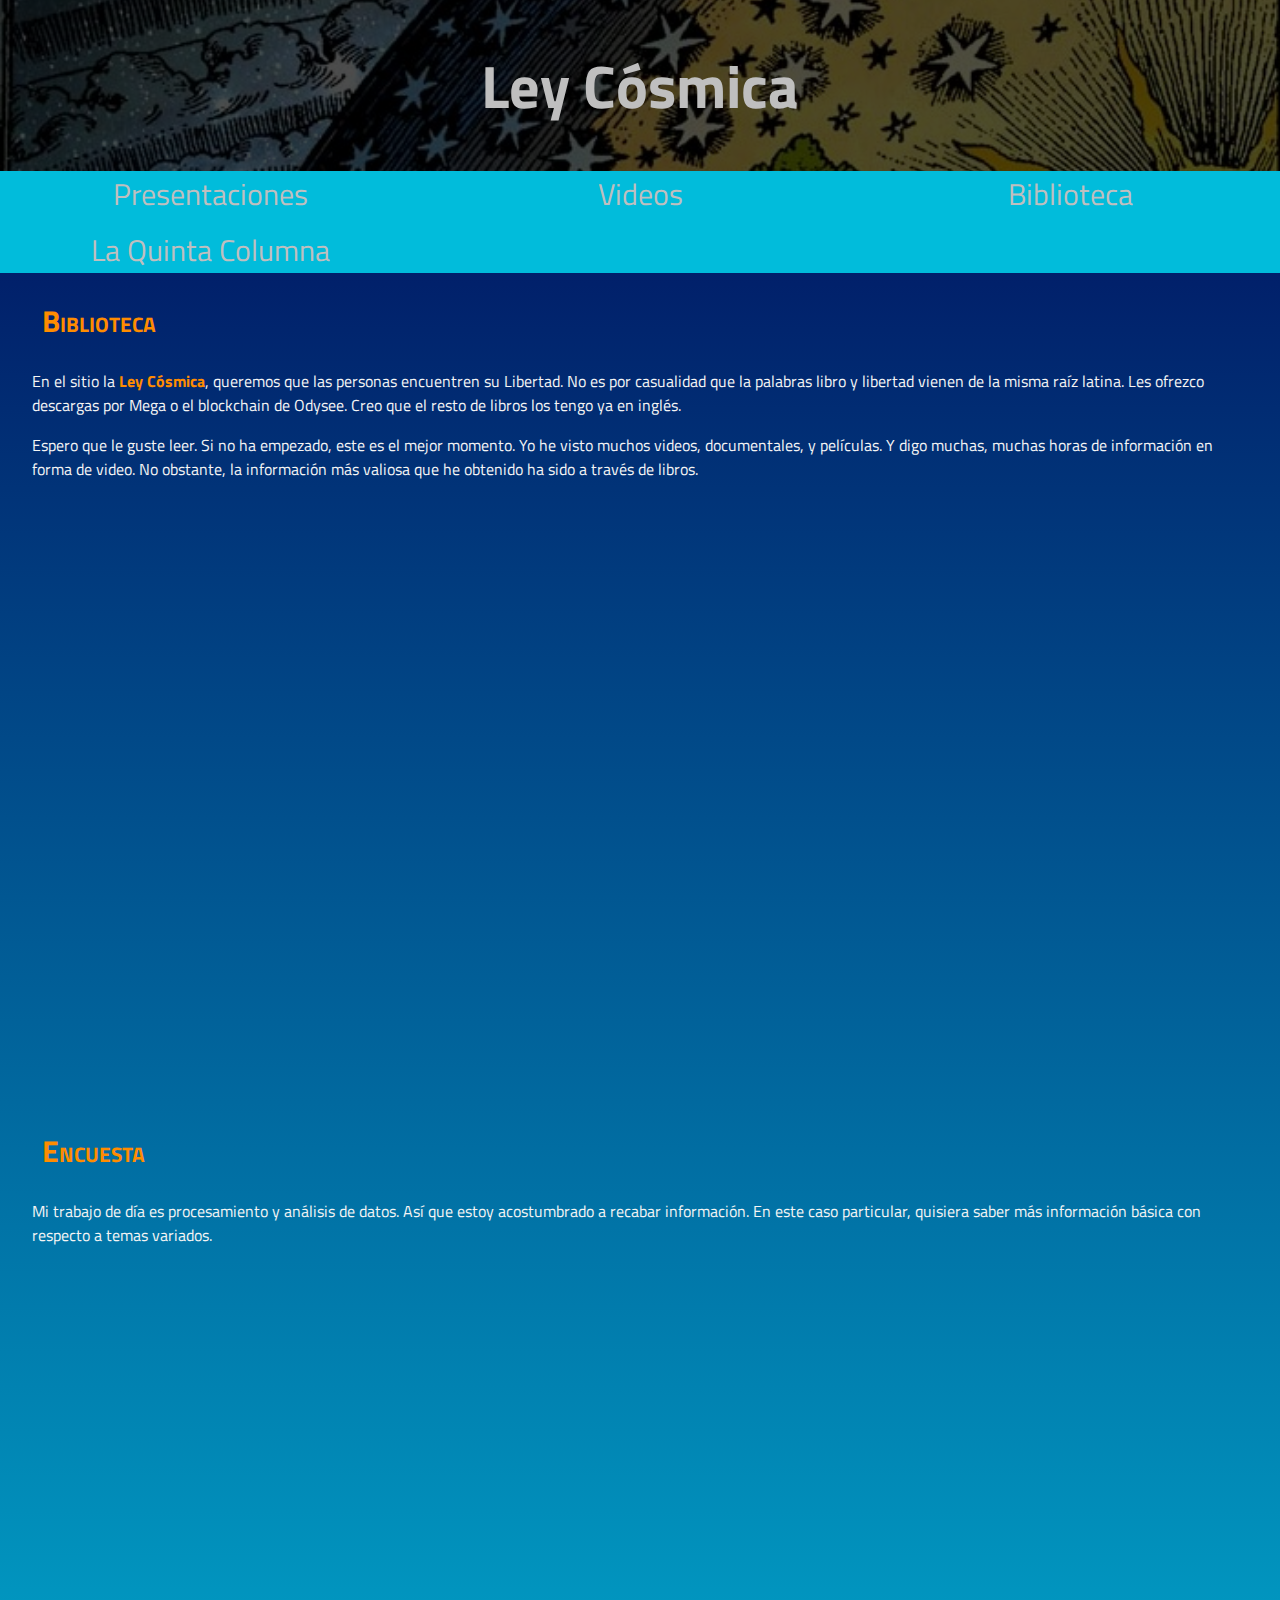
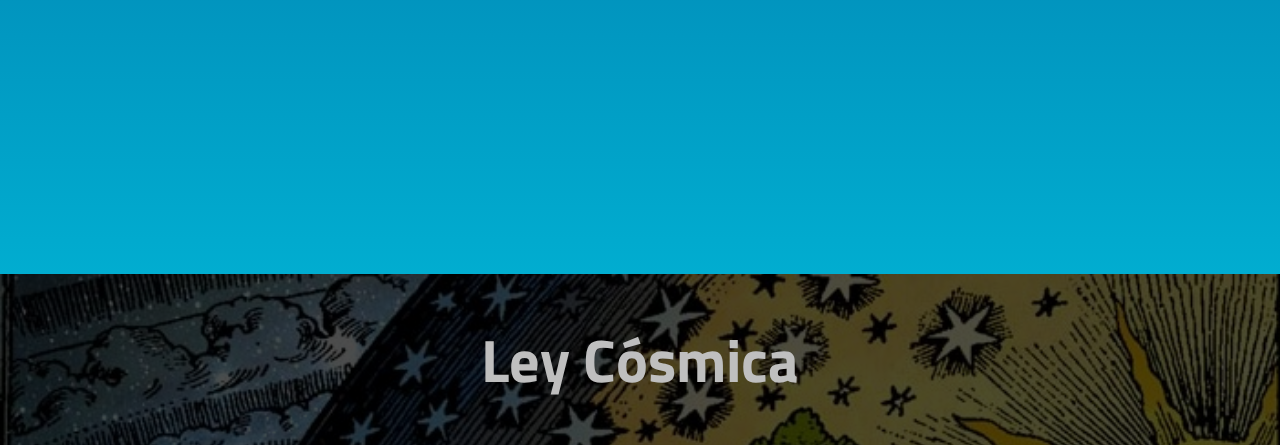
<file: library.html>
<!DOCTYPE html>
<html lang="en">

<head>
    <title>
        Biblioteca - Ley Cósmica - San José, Costa Rica
    </title>
    <meta charset="UTF-8">
    <link rel="stylesheet" href="styles.css">
    <link rel="icon" type="image/x-icon" href="images/ley-cosmica-favicon.ico">
    <link rel="preconnect" href="https://fonts.googleapis.com">
    <link rel="preconnect" href="https://fonts.gstatic.com" crossorigin>
    <link href="https://fonts.googleapis.com/css2?family=Titillium+Web:wght@200;400;700&display=swap" rel="stylesheet">
    <meta name="title" content="Biblioteca – Ley Cósmica – San José, Costa Rica">
    <meta name="description"
        content="En el sitio la Ley Cósmica, queremos que las personas encuentren su Libertad. La información más valiosa que he obtenido ha sido a través de libros.">
    <meta name="keywords"
        content="Información, Libros en Español, Autor, Biblioteca Digital, Carlos Castañeda, Seres Inorgánicos, El Lado Activo Del Infinito, Realismo Fantastico, Filosofia, Libros en Español, Ley Cosmica, Libertad, Encuesta, COVID-19">
    <meta name="author" content="Liber Méndez">
</head>

<body>
    <div class="imageBox">
        <div class="blackBox">
            <h1>
                <a href="index.html">Ley Cósmica</a>
            </h1>
        </div>
    </div>
    <div class="navBar">
        <a href="articles.html">
            <div class="barBox">Presentaciones</div>
        </a>
        <a href="music.html">
            <div class="barBox">Videos</div>
        </a>
        <a href="library.html">
            <div class="barBox">Biblioteca</div>
        </a>
        <a href="https://www.laquintacolumna.net/" target="_blank">
            <div class="barBox">La Quinta Columna</div>
        </a>
    </div>
    <div id="mainContainer">
        <!-- <div class="floteBox">
            <a href="https://odysee.com/@liber_mendez:e" target="_blank"><img src="images/odysee-logo.png" class="logoThumbnail"></a>
            <a href="https://www.bitchute.com/channel/HJuOjyQHScsP/" target="_blank"><img src="images/bitchute-logo.png" class="logoThumbnail"></a>
            <a href="https://3speak.tv/user/leycosmica" target="_blank"><img src="images/3Speak.png" class="logoThumbnail"></a>
            <a href="https://www.youtube.com/channel/UCRA9SX7sgmPddCeCuV1uYmw" target="_blank"><img src="images/Youtube-Icon.png" class="logoThumbnail"></a>
        </div> -->
        <h2>Biblioteca</h2>
        <p>
            En el sitio la <strong>Ley Cósmica</strong>, queremos que las personas encuentren su Libertad. No es por
            casualidad que la palabras libro y libertad vienen de la misma raíz latina. Les ofrezco descargas por
            Mega o el blockchain de Odysee. Creo que el resto de libros los tengo ya en inglés.
        </p>
        <p>
            Espero que le guste leer. Si no ha empezado, este es el mejor momento. Yo he visto muchos videos,
            documentales, y películas. Y digo muchas, muchas horas de información en forma de video. No obstante, la
            información más valiosa que he obtenido ha sido a través de libros.
        </p>
        <iframe src="https://onedrive.live.com/embed?cid=7DC4D61981E7D474&resid=7DC4D61981E7D474%2154930&authkey=APryCJ9dnFXj0BE&em=2" class="libraryBox" frameborder="0" scrolling="no"></iframe>
        <h2 id="generalPoll">Encuesta</h2>
        <p>
            Mi trabajo de día es procesamiento y análisis de datos. Así que estoy acostumbrado a recabar información. En este caso particular, quisiera saber más información básica con respecto a temas variados.
        </p>
        <iframe class="libraryBox" src="https://forms.office.com/Pages/ResponsePage.aspx?id=DQSIkWdsW0yxEjajBLZtrQAAAAAAAAAAAAN__tYzUrFUNjNLRDJHM1dYUVUyOVVPTFQ3MTVMMlYwMi4u&embed=true" frameborder="0" marginwidth="0" marginheight="0" style="border: none; max-width:100%; max-height:100vh" allowfullscreen webkitallowfullscreen mozallowfullscreen msallowfullscreen> </iframe>
    </div>
    <div class="imageBox">
        <div class="blackBox">
            <h1>
                <a href="index.html">Ley Cósmica</a>
            </h1>
        </div>
    </div>

</body>
<script src="JS/jQuery-min.js"></script>
<script src="JS/code.js"></script>

</html>
</file>
<file: styles.css>
:root {
    --darkBlue: #010859;
    --paleBlue: #01bcdb;
    --almostGray: #bfbfbf;
    --newOrange: #FF8C00;
    --fontSpline: 'Titillium Web', sans-serif;
}


/*Fixes*/

html {
    font-size: 62.5%;
    box-sizing: border-box;
}

* {
    box-sizing: inherit;
}

body {
    font-size: 16px;
    margin: 0;
    background-image: linear-gradient(to bottom, var(--darkBlue) 0%, var(--paleBlue) 100%);
    background-repeat: repeat-x;
    color: whitesmoke;
    font-family: var(--fontSpline);
}


/*Main Body*/

h1 {
    color: var(--almostGray);
    font-size: 4rem;
}

@media(min-width:768px) {
    h1 {
        font-size: 6rem;
    }
}

a {
    text-decoration: none;
    color: var(--almostGray);
}

a:hover {
    color: var(--newOrange);
}

strong {
    color: var(--newOrange);
}

#introBox {
    padding: 1rem 0rem;
}

@media(min-width:768px) {
    #introBox {
        width: 75%;
        margin: auto;
    }
}

.imageBox {
    background-image: url(images/urbi-et-orbi.jpg);
    background-repeat: no-repeat;
    background-position: center center;
    background-size: 100%;
    height: auto;
    width: auto;
    /* padding-top: 1rem; */
}

.blackBox {
    background-color: rgba(0, 0, 0, 0.697);
    height: 100%;
    width: 100%;
    display: flex;
    flex-direction: column;
    align-items: center;
    justify-content: center;
    /* padding-top: 10rem; */
}

.articleBox {
    background-color: rgba(0, 0, 0, 0.697);
    height: 100%;
    width: 100%;
    display: flex;
    flex-direction: column;
    align-items: center;
    justify-content: center;
    border: 0.2rem solid var(--newOrange);
    border-radius: 1rem;
    padding: 1rem;
}

@media(min-width:768px) {
    .headerBox {
        height: 20rem;
    }
}

h2 {
    font-size: 2rem;
    font-variant: small-caps;
    padding: 0rem 1rem;
    color: var(--newOrange);
}

h3 {
    font-size: large;
    text-transform: capitalize;
    color: var(--almostGray);
}

@media(min-width:1200px) {
    h2 {
        font-size: 3rem;
    }
}

button {
    border-style: none;
    width: 100%;
    padding: 1rem;
    background-color: var(--darkBlue);
    color: var(--almostGray);
    font-weight: bold;
    font-size: larger;
}

button:hover {
    cursor: pointer;
    background-color: var(--newOrange);
    color: black;
}

.navBar {
    display: grid;
    grid-template-columns: 1fr;
    gap: 1rem;
    text-align: center;
    font-size: 3rem;
    background-color: var(--paleBlue);
    /* position: sticky;
    top: 0; */
}

@media(min-width:768px) {
    .navBar {
        grid-template-columns: 1fr 1fr 1fr;
    }
}

.barBox:hover {
    background-color: black;
}

#mainContainer {
    /* width: 50%; */
    margin: auto;
    padding-bottom: 0.5rem;
}

@media(min-width:768px) {
    #mainContainer {
        width: 95%;
    }
}

.floteBox {
    float: left;
    position: sticky;
    top: 23rem;
    display: grid;
    grid-template-columns: 1fr;
}

@media(min-width:768px) {
    .floteBox {
        top: 12rem;
    }
}


#articleGrid {
    display: grid;
    grid-template-columns: 1fr;
    gap: 0.5rem;
    padding-top: 1rem;
}

@media(min-width:768px) {
    #articleGrid {
        grid-template-columns: 1fr 1fr;
    }
}

@media(min-width:1200px) {
    #articleGrid {
        grid-template-columns: 1fr 1fr 1fr;
    }
}

#articleGrid p {
    padding: 1rem;
}


/**/

#libraryGrid {
    display: grid;
    grid-template-columns: 1fr 1fr;
    gap: 0.5rem;
    padding-top: 1rem;
}

@media(min-width:768px) {
    #libraryGrid {
        grid-template-columns: 1fr 1fr 1fr;
    }
}

#libraryGrid p {
    padding: 1rem;
}

@keyframes essencialLight {
    from {
        background-color: var(--almostGray);
    }
    to {
        background-color: var(--newOrange);
    }
}

.essentialContent {
    animation-name: essencialLight;
    animation-duration: 8s;
    border-radius: 2rem;
}

.imageThumbnails {
    display: inline-block;
    width: 100%;
    height: 250;
    border-radius: 2rem;
    border: 0.5rem solid var(--paleBlue);
}

.imageThumbnails:hover {
    cursor: pointer;
    border: 0.5rem solid var(--newOrange);
}

footer {
    background-image: url(images/gender_03.png);
    background-repeat: no-repeat;
    background-position: center bottom;
    background-size: 100%;
    height: 10rem;
    width: 100%;
    padding-bottom: 1rem;
}


/*Content Paragraphs*/

.hiddenParagraph {
    display: none;
}

.hiddenVideo {
    /* this makes video to responsive */
    position: relative;
    overflow: hidden;
    width: 100%;
    padding-top: 56.25%;
}

video {
    width: 100%;
    height: auto;
}

.videoIframe {
    position: absolute;
    top: 0;
    left: 0;
    bottom: 0;
    right: 0;
    width: 100%;
    height: 100%;
}


/* @media(min-width:768px) {
    .odyseeVideo {
        width: 56rem;
        height: 31.5rem;
    }
} */

.beautifulTitle {
    background-image: url(images/title-bg_01.png);
    background-repeat: no-repeat;
    background-position: center top;
    background-size: cover;
    display: flex;
    flex-direction: column;
    align-items: center;
    justify-content: center;
}

.magicLibrary {
    background-image: url(images/greatLibrary.png);
    background-repeat: no-repeat;
    background-position: center top;
    background-size: cover;
    display: flex;
    flex-direction: column;
    align-items: center;
    justify-content: center;
}

.logoThumbnail {
    width: 4rem;
    height: auto;
}

@media(min-width:768px) {
    .logoThumbnail {
        width: 2rem;
        height: auto;
    }
}

/*Custom Preferences*/

#governmentSlaveryTitle {
    grid-row: 2 / 3;
    grid-column: 1 / 2;
}

@media(min-width:768px) {
    #governmentSlaveryTitle {
        grid-row: 1 / 2;
        grid-column: 3 / 4;
    }
}

#freeBeingsTitle {
    grid-row: 4 / 5;
    grid-column: 1 / 2;
}

@media(min-width:768px) {
    #freeBeingsTitle {
        grid-row: 3 / 4;
        grid-column: 2 / 3;
    }
}

#fearIllusionTitle {
    grid-row: 7 / 8;
    grid-column: 2 / 3;
}

@media(min-width:768px) {
    #fearIllusionTitle {
        grid-row: 5 / 6;
        grid-column: 1 / 2;
    }
}

#allIsLoveTitle {
    grid-row: 10 / 11;
    grid-column: 1 / 2;
}

@media(min-width:768px) {
    #allIsLoveTitle {
        grid-row: 7 / 8;
        grid-column: 3 / 4;
    }
}

#asAboveSoBelowTitle {
    grid-row: 15 / 16;
    grid-column: 2 / 3;
}

@media(min-width:768px) {
    #asAboveSoBelowTitle {
        grid-row: 10 / 11;
        grid-column: 3 / 4;
    }
}

#cosmicAdulthood {
    grid-row: 18 / 19;
    grid-column: 1 / 2;
}

@media(min-width:768px) {
    #cosmicAdulthood {
        grid-row: 12 / 13;
        grid-column: 2 / 3;
    }
}

#shySlavery {
    grid-row: 27 / 28;
    grid-column: 1 / 2;
}

@media(min-width:768px) {
    #shySlavery {
        grid-row: 18 / 19;
        grid-column: 2 / 3;
    }
}

#cosmicaHarmony {
    grid-row: 31 / 32;
    grid-column: 2 / 3;
}

@media(min-width:768px) {
    #cosmicaHarmony {
        grid-row: 22 / 23;
        grid-column: 2 / 3;
    }
}

/* Library */

.libraryBox {
    width: 100%;
    height: 50rem;
}

@media(min-width:768px) {
    .libraryBox {
        width: 80rem;
        height: 60rem;
    }
}
</file>
